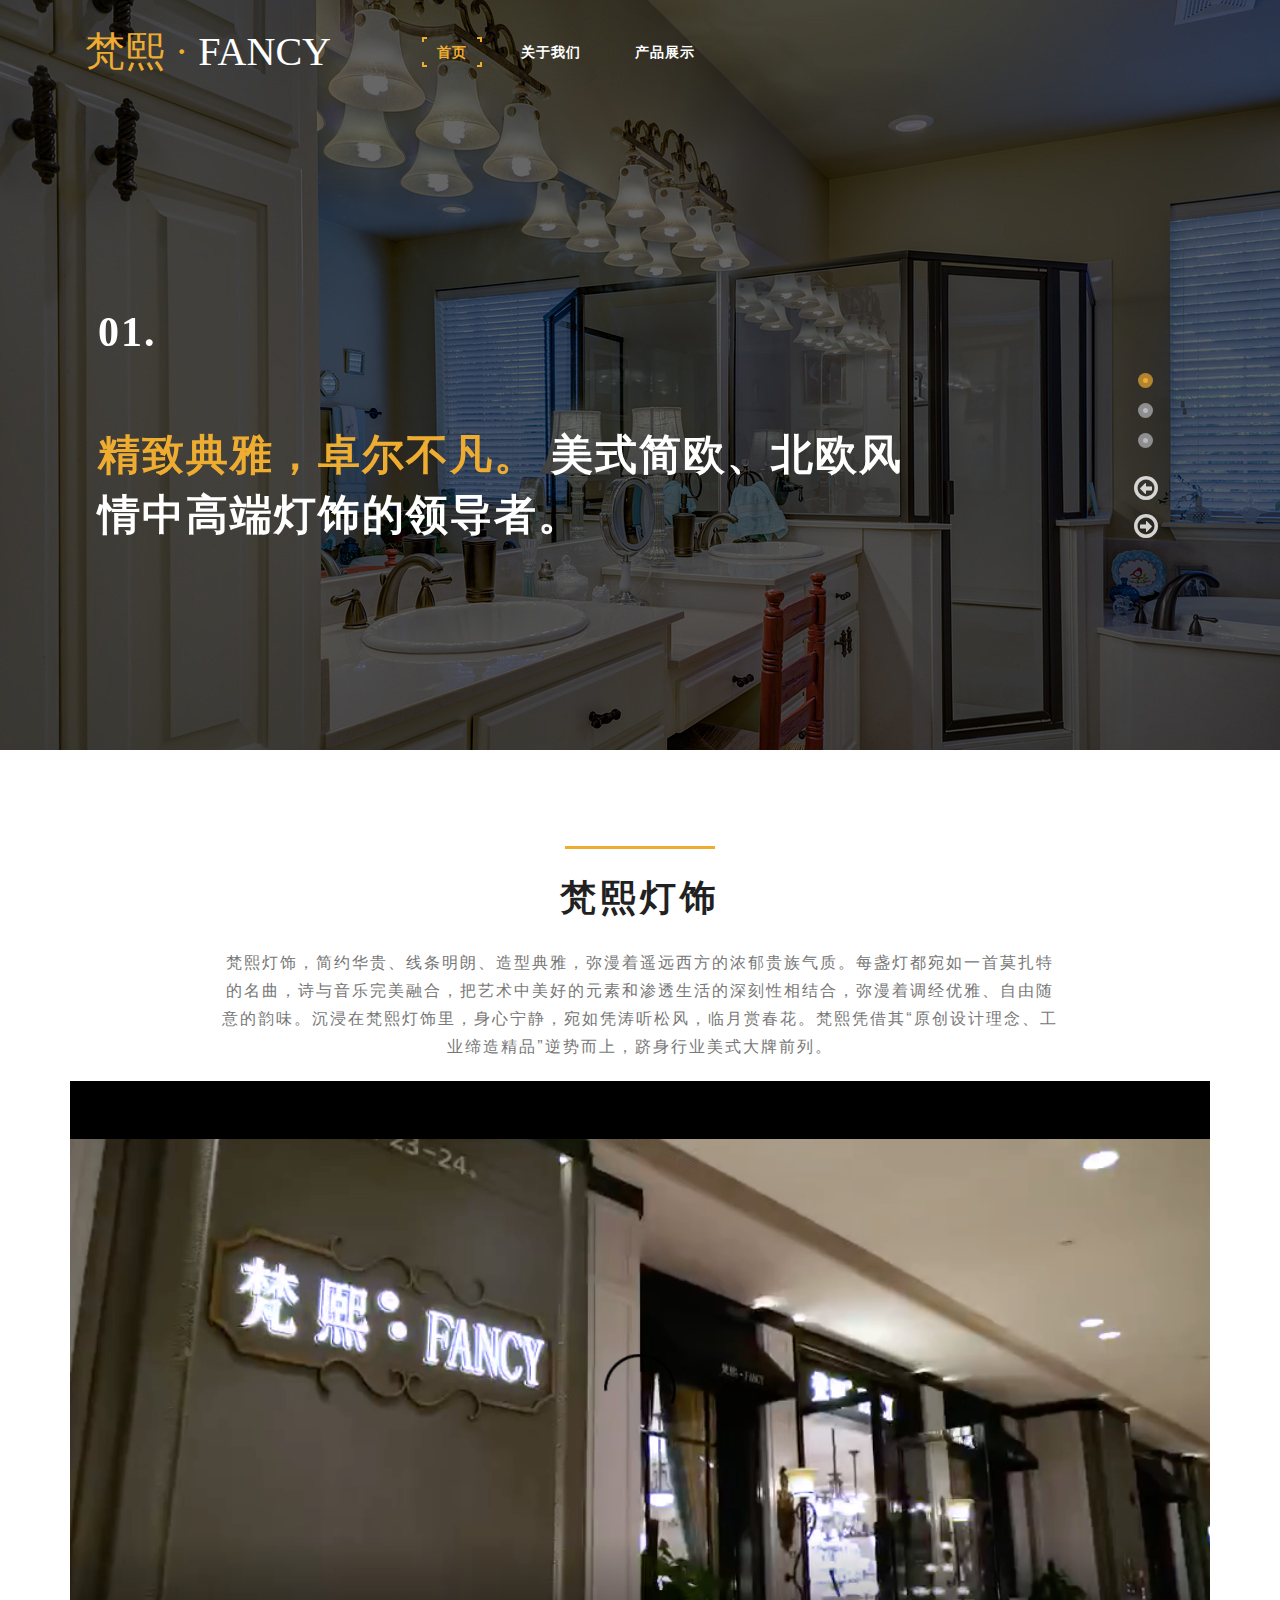
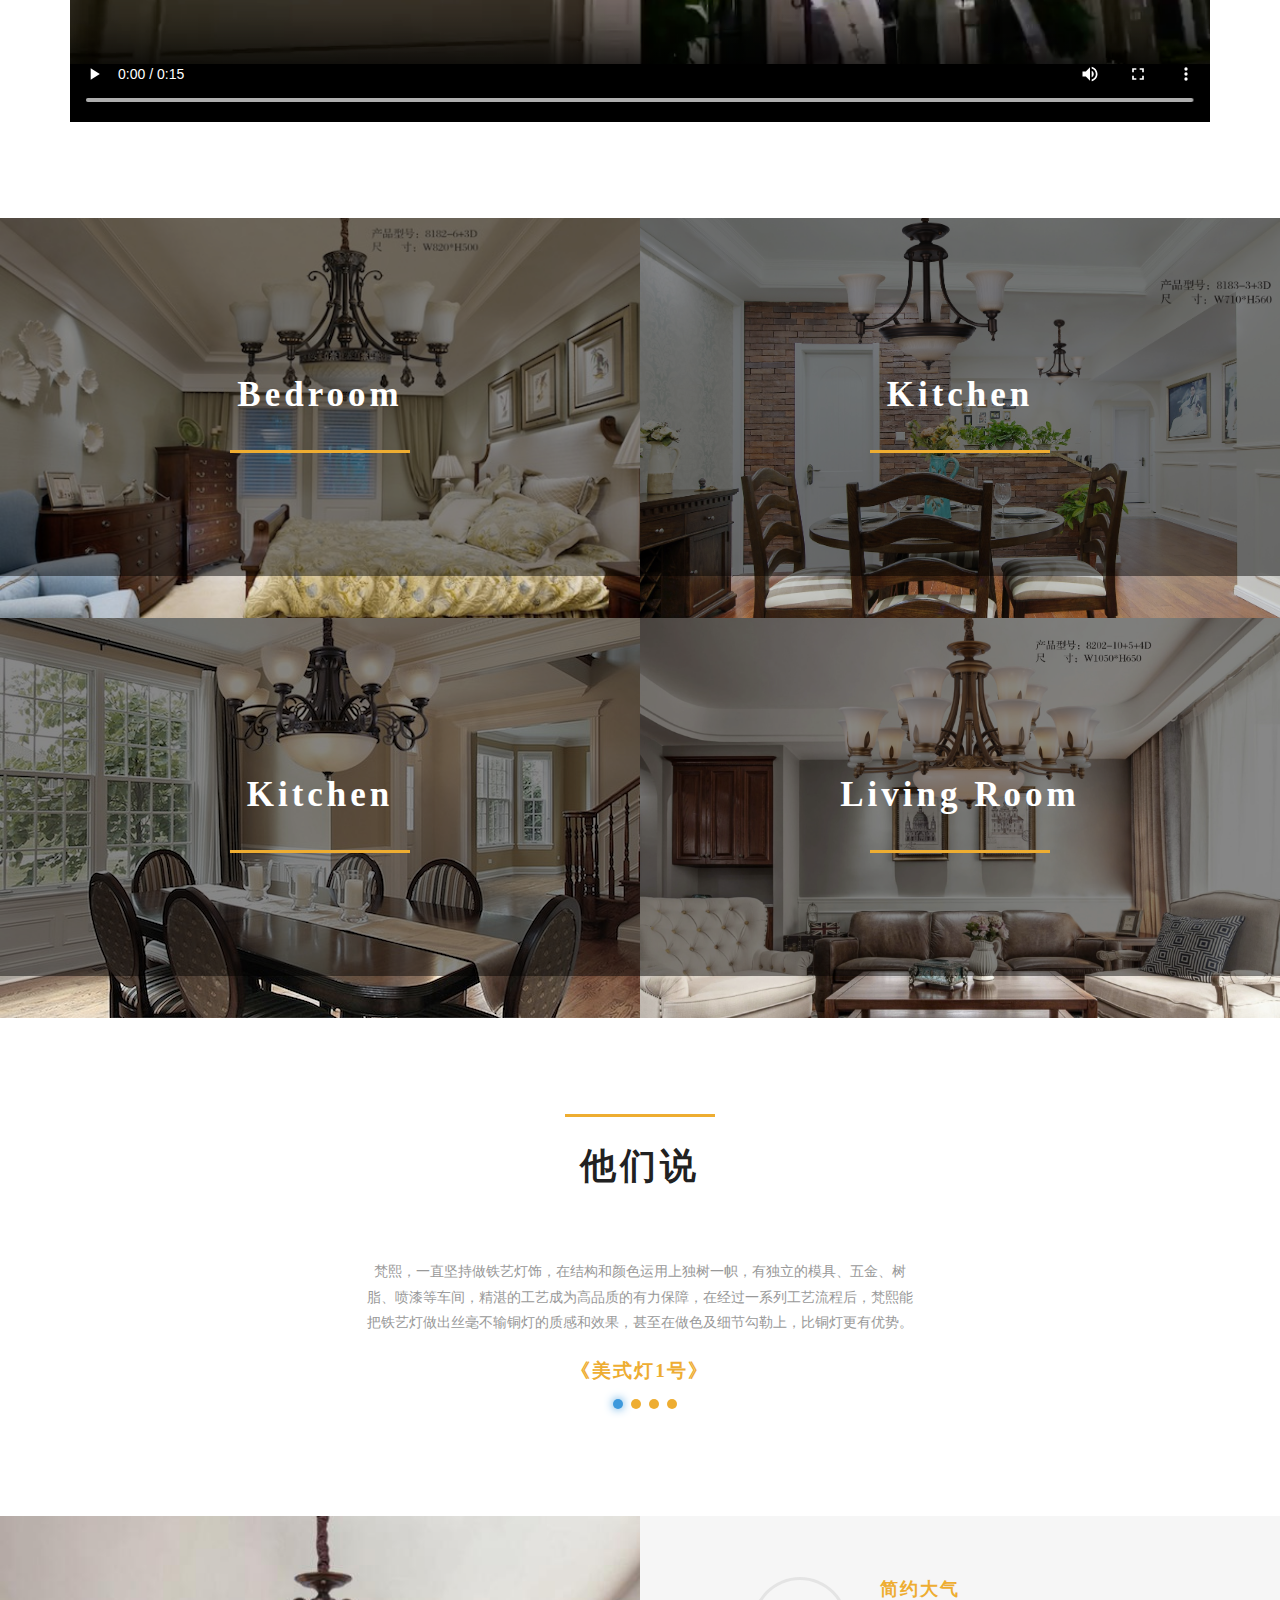
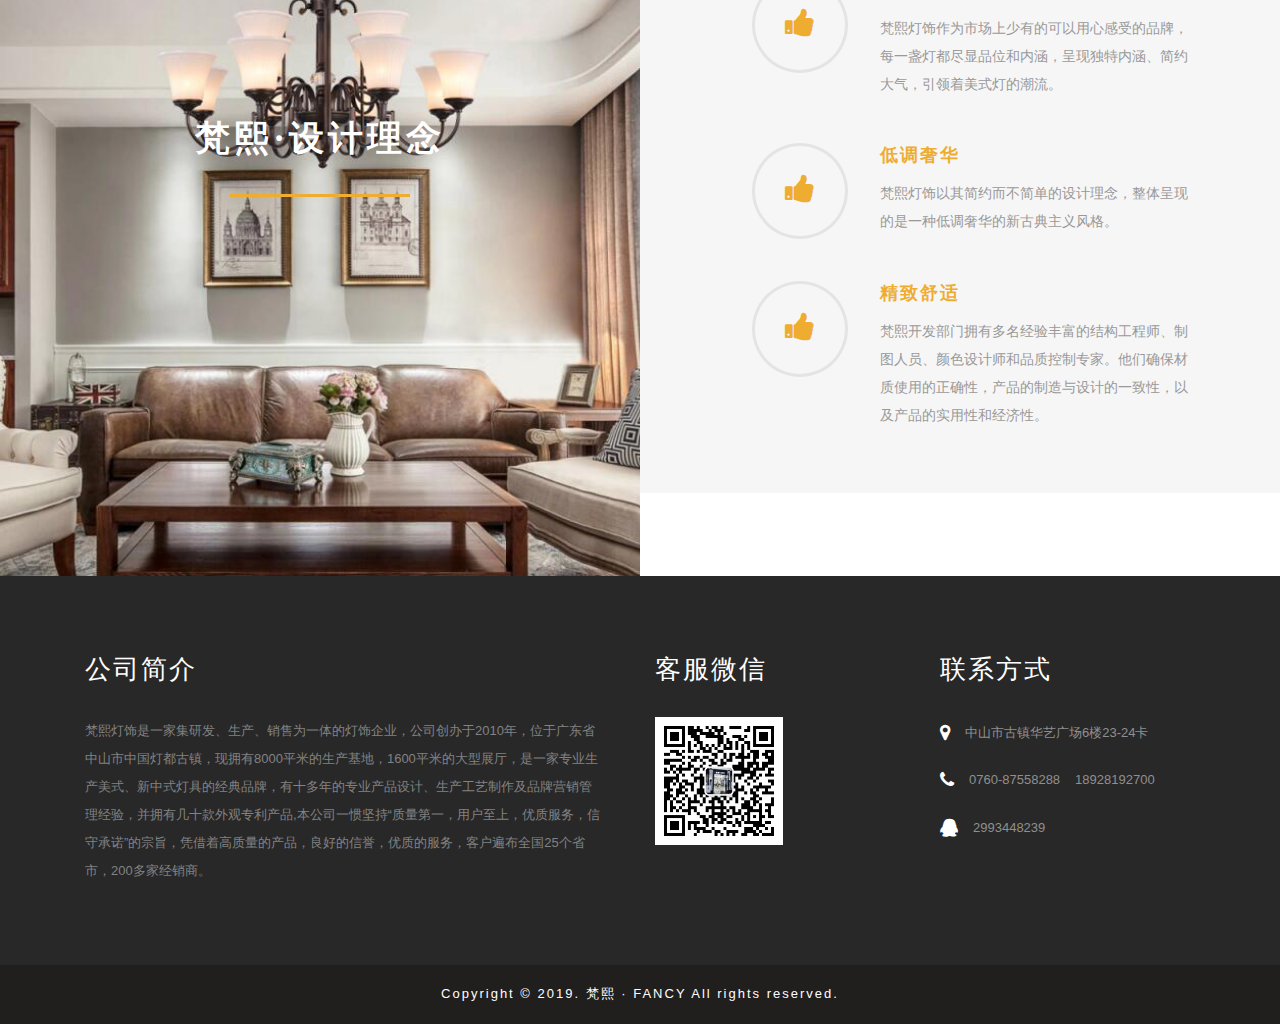
<file: index.html>
<!DOCTYPE html>
<html lang="en">
<head>
<title>梵熙灯饰</title>
<!-- custom-theme -->
<meta name="viewport" content="width=device-width, initial-scale=1">
<meta http-equiv="Content-Type" content="text/html; charset=utf-8" />
<meta name="keywords" content="" />
<script type="application/x-javascript"> addEventListener("load", function() { setTimeout(hideURLbar, 0); }, false);
		function hideURLbar(){ window.scrollTo(0,1); } </script>
<!-- //custom-theme -->
<link href="css/bootstrap.css" rel="stylesheet" type="text/css" media="all" />
<link href="css/style.css" rel="stylesheet" type="text/css" media="all" />
<link rel="stylesheet" href="css/flexslider.css" type="text/css" media="screen" property="" />
<!-- js -->
<script type="text/javascript" src="js/jquery-2.1.4.min.js"></script>
<!-- //js -->
<!-- font-awesome-icons -->
<link href="css/font-awesome.css" rel="stylesheet"> 
<!-- //font-awesome-icons -->
<!-- <link href="http://fonts.googleapis.com/css?family=Shadows+Into+Light+Two&amp;subset=latin-ext" rel="stylesheet">
<link href="http://fonts.googleapis.com/css?family=Cinzel" rel="stylesheet">      -->         
</head>
	
<body>
<!-- banner -->
	<div class="banner">
		<div class="container">	
			<nav class="navbar navbar-default">
				<div class="navbar-header navbar-left">
					<button type="button" class="navbar-toggle collapsed" data-toggle="collapse" data-target="#bs-example-navbar-collapse-1">
						<span class="sr-only">Toggle navigation</span>
						<span class="icon-bar"></span>
						<span class="icon-bar"></span>
						<span class="icon-bar"></span>
					</button>
					<h1><a class="navbar-brand" href="index.html">梵熙 · <span> FANCY </span></a></h1>
				</div>
				<!-- Collect the nav links, forms, and other content for toggling -->
				<div class="collapse navbar-collapse navbar-right" id="bs-example-navbar-collapse-1">
					<nav>
							<ul class="nav navbar-nav link-effect-14" id="link-effect-14">
								<li class="active"><a href="index.html"><span>首页</span></a></li>
								<li><a href="services.html"><span>关于我们</span></a></li>
								<li><a href="gallery.html"><span>产品展示</span></a></li>
							</ul>
					</nav>	
				</div>
			</nav>
			<div class="w3_agile_banner_info">
				<section class="slider">
					<div class="flexslider">
						<ul class="slides">
							<li>
								<div class="agile_banner_info_grid">
									<p>01.</p>
									<div class="agile_banner_info_grid_pos">
										<p><span>精致典雅，卓尔不凡。</span> 美式简欧、北欧风情中高端灯饰的领导者。</p>
									</div>
								</div>
							</li>
							<li>
								<div class="agile_banner_info_grid">
									<p>02.</p>
									<div class="agile_banner_info_grid_pos">
										<p><span>美式灯后起之秀</span>梵熙签约世界照明传媒杂志《美式灯1号》，使美式灯王国新增一支劲旅</p>
									</div>
								</div>
							</li>
							<li>
								<div class="agile_banner_info_grid">
									<p>03.</p>
									<div class="agile_banner_info_grid_pos">
										<p><span>不期而遇，</span>一见倾心 </p>
									</div>
								</div>
							</li>
						</ul>
					</div>
				</section>			
			</div>
		</div>
	</div>
<!-- //banner -->
<!-- welcome -->
 	<div class="welcome">
		  <div class="container">
				<div class="ab-w3l-spa">
					<label class="wel"></label>
					<h2 class="w3ls_head">梵熙灯饰 </h2>
					<p>梵熙灯饰，简约华贵、线条明朗、造型典雅，弥漫着遥远西方的浓郁贵族气质。每盏灯都宛如一首莫扎特的名曲，诗与音乐完美融合，把艺术中美好的元素和渗透生活的深刻性相结合，弥漫着调经优雅、自由随意的韵味。沉浸在梵熙灯饰里，身心宁静，宛如凭涛听松风，临月赏春花。梵熙凭借其“原创设计理念、工业缔造精品”逆势而上，跻身行业美式大牌前列。</p> 
					<div style="text-align: center;" class="vid-wrap">
						<video src="images/WeChatSight9.mp4" controls="controls" preload poster="images/fanxi.jpg">
							您的浏览器不支持 video 标签。
						</video>
					</div>
				</div>
		   </div>
    </div>
<!-- //welcome -->
<!-- cruise -->
	<div class="cruise-w3-agile">
		<div class="col-md-6 cruise-w3-agile-left">
			<div class="cruise-w3-agile-top">
<!-- 				<label class="cru"></label> -->
				<h3>Bedroom</h3>
				<label class="cru"></label>
			</div>
		</div>
		<div class="col-md-6 cruise-w3-agile-right">
			<div class="cruise-w3-agile-top">
<!-- 				<label class="cru"></label> -->
				<h3>Kitchen</h3>
				<label class="cru"></label>
			</div>
		</div>
		<div class="col-md-6 cruise-w3-agile-left-1">
			<div class="cruise-w3-agile-top">
<!-- 				<label class="cru"></label> -->
				<h3>Kitchen</h3>
				<label class="cru"></label>
			</div>
		</div>
		<div class="col-md-6 cruise-w3-agile-right-1">
			<div class="cruise-w3-agile-top">
<!-- 				<label class="cru"></label> -->
				<h3>Living Room</h3>
				<label class="cru"></label>
			</div>
		</div>
		<div class="clearfix"></div>
	</div>
<!-- //cruise -->
<!-- testimonials -->
	<div class="testimonials">
		<div class="container">
		<label class="wel"></label>
			<h3 class="w3ls_head">他们说</h3>
			<div class="testimonials-grids">
				<div class="wmuSlider example1 animated wow slideInUp" data-wow-delay=".5s">
					<div class="wmuSliderWrapper">
						<article style="position: absolute; width: 100%; opacity: 0;"> 
							<div class="banner-wrap">
								<div class="testimonials-grid">

									<div class="testimonials-grid-right">
										<p>梵熙，一直坚持做铁艺灯饰，在结构和颜色运用上独树一帜，有独立的模具、五金、树脂、喷漆等车间，精湛的工艺成为高品质的有力保障，在经过一系列工艺流程后，梵熙能把铁艺灯做出丝毫不输铜灯的质感和效果，甚至在做色及细节勾勒上，比铜灯更有优势。</p>
										<h4>《美式灯1号》</h4>
									</div>
									<div class="clearfix"> </div>
								</div>
							</div>
						</article>
						<article style="position: absolute; width: 100%; opacity: 0;"> 
							<div class="banner-wrap">
								<div class="testimonials-grid">
									<div class="testimonials-grid-right">
										<p>工艺上的独具匠心和品质上的精益求精，使梵熙现在已经成为美式灯的经典品牌。</p>
										<h4>Design Concept</h4>
									</div>
									<div class="clearfix"> </div>
								</div>
							</div>
						</article>
						<article style="position: absolute; width: 100%; opacity: 0;"> 
							<div class="banner-wrap">
								<div class="testimonials-grid">
									<div class="testimonials-grid-right">
										<p>梵熙灯饰作为市场上少有的可以用心感受的品牌，每一盏灯都尽显品位和内涵，呈现独特内涵、简约大气，引领着美式灯的潮流，每盏灯都拥有外观设计专利，在这美式灯行业绝对是首屈一指。</p>
										<h4>Design Concept</h4>
									</div>
									<div class="clearfix"> </div>
								</div>
							</div>
						</article>
						<article style="position: absolute; width: 100%; opacity: 0;"> 
							<div class="banner-wrap">
								<div class="testimonials-grid">
									<div class="testimonials-grid-right">
										<p>梵熙灯饰以其简约而不简单的设计理念，整体呈现的是一种低调奢华的新古典主义风格。</p>
										<h4>Design Concept</h4>
									</div>
									<div class="clearfix"> </div>
								</div>
							</div>
						</article>
					</div>
				</div>
					<script src="js/jquery.wmuSlider.js"></script> 
						<script>
							$('.example1').wmuSlider();         
						</script> 
			</div>
		</div>
	</div>
<!-- //testimonials -->
<!-- services -->
<div class="services">
		
			<div class="agileits_heading_section">
			<div class="w3layouts_skills_grids w3layouts_featured_services_grids">
				<div class="col-md-6 w3_featured_services_right">
					<div class="w3_featured-top">
<!-- 						<label class="cru"></label> -->
						<h3>梵熙·设计理念</h3>
						<label class="cru"></label>
					</div>
				</div>
				<div class="col-md-6 w3_featured_services_left">
					<div class="w3_featured_services_left_grid">
						<div class="col-xs-4 w3_featured_services_left_gridl">
							<div class="hi-icon-wrap hi-icon-effect-9 hi-icon-effect-9a">
								<i class="hi-icon fa-thumbs-up"> </i>
							</div>
						</div>
						<div class="col-xs-8 w3_featured_services_left_gridr">
							<h4>简约大气</h4>
							<p>梵熙灯饰作为市场上少有的可以用心感受的品牌，每一盏灯都尽显品位和内涵，呈现独特内涵、简约大气，引领着美式灯的潮流。</p>
						</div>
						<div class="clearfix"> </div>
					</div>
					
					<div class="w3_featured_services_left_grid">
						<div class="col-xs-4 w3_featured_services_left_gridl">
							<div class="hi-icon-wrap hi-icon-effect-9 hi-icon-effect-9a">
								<i class="hi-icon fa-thumbs-up"> </i>
							</div>
						</div>
						<div class="col-xs-8 w3_featured_services_left_gridr">
							<h4>低调奢华</h4>
							<p>梵熙灯饰以其简约而不简单的设计理念，整体呈现的是一种低调奢华的新古典主义风格。</p>
						</div>
						<div class="clearfix"> </div>
					</div>
					<div class="w3_featured_services_left_grid">
						<div class="col-xs-4 w3_featured_services_left_gridl">
							<div class="hi-icon-wrap hi-icon-effect-9 hi-icon-effect-9a">
								<i class="hi-icon fa-thumbs-up"> </i>
							</div>
						</div>
						<div class="col-xs-8 w3_featured_services_left_gridr">
							<h4>精致舒适</h4>
							<p>梵熙开发部门拥有多名经验丰富的结构工程师、制图人员、颜色设计师和品质控制专家。他们确保材质使用的正确性，产品的制造与设计的一致性，以及产品的实用性和经济性。</p>
						</div>
						<div class="clearfix"> </div>
					</div>
					
				</div>
				
				<div class="clearfix"> </div>
			</div>
	
	</div>
<!-- //services -->

<!-- footer -->
	<div class="w3ls-footer-grids">
				<div class="container">
					<div class="col-md-6 w3l-footer one">
						<h3>公司简介</h3>
						<p>  梵熙灯饰是一家集研发、生产、销售为一体的灯饰企业，公司创办于2010年，位于广东省中山市中国灯都古镇，现拥有8000平米的生产基地，1600平米的大型展厅，是一家专业生产美式、新中式灯具的经典品牌，有十多年的专业产品设计、生产工艺制作及品牌营销管理经验，并拥有几十款外观专利产品,本公司一惯坚持“质量第一，用户至上，优质服务，信守承诺”的宗旨，凭借着高质量的产品，良好的信誉，优质的服务，客户遍布全国25个省市，200多家经销商。</p>
						<div class="clearfix"></div>
					</div>
<!-- 					<div class="col-md-3 w3l-footer one tweet">
						<h3>Tweets</h3>
						<ul>
							<li>
								<a href="#"><i class="fa fa-twitter"></i>Sed ut perspiciatis unde omnis iste natus error sit voluptatem accus.
								<i>http//example.com</i></a>
								<span>About 15 minutes ago<span>
							</span></span></li>
							<li>
								<a href="#"> <i class="fa fa-twitter"></i>Nemo enim ipsam voluptatem quia voluptas sit aspernatur aut odit. 
								<i>http//example.com</i></a>
								<span>About a day ago<span>
							</span></span></li>
						</ul>
					</div> -->
					<div class="col-md-3 w3l-footer two">
						<h3>客服微信</h3>
					
						<img src="images/qrcode.jpeg" alt="" style="width: 50%; height:50%"/> 
					</div>
					<div class="col-md-3 w3l-footer three">
						<h3>联系方式</h3>
						<ul>
							<li><i class="fa fa-map-marker"></i><p> 中山市古镇华艺广场6楼23-24卡</p>
								<div class="clearfix"></div> </li>
							<li><i class="fa fa-phone"></i><p>0760-87558288</p><p>18928192700
							</p>
							 <div class="clearfix"></div> </li>
							<li><i class="fa fa-qq"></i><p>2993448239
							</p> <div class="clearfix"></div> </li>
							
						</ul>
					</div>
					<div class="clearfix"></div>
				</div>
			</div>
			<div class="copy-right-grids">
				<div class="container">
					<div class="copy-left">
							<p class="footer-gd">Copyright &copy; 2019.  梵熙 · FANCY All rights reserved.</p>
					</div>
					<div class="clearfix"></div>
				</div>
			</div>

<!-- //footer-->

<!-- flexSlider -->
	<script defer src="js/jquery.flexslider.js"></script>
	<script type="text/javascript">
		$(window).load(function(){
		  $('.flexslider').flexslider({
			animation: "slide",
			start: function(slider){
			  $('body').removeClass('loading');
			}
		  });
		});
  </script>
<!-- //flexSlider -->
<!-- for bootstrap working -->
	<script src="js/bootstrap.js"></script>
<!-- //for bootstrap working -->
<!-- start-smoth-scrolling -->
<script type="text/javascript" src="js/move-top.js"></script>
<script type="text/javascript" src="js/easing.js"></script>
<script type="text/javascript">
	jQuery(document).ready(function($) {
		$(".scroll").click(function(event){		
			event.preventDefault();
			$('html,body').animate({scrollTop:$(this.hash).offset().top},1000);
		});
	});
</script>
<!-- start-smoth-scrolling -->
<!-- here stars scrolling icon -->
	<script type="text/javascript">
		$(document).ready(function() {
			/*
				var defaults = {
				containerID: 'toTop', // fading element id
				containerHoverID: 'toTopHover', // fading element hover id
				scrollSpeed: 1200,
				easingType: 'linear' 
				};
			*/
								
			$().UItoTop({ easingType: 'easeOutQuart' });
								
			});
	</script>
<!-- //here ends scrolling icon -->
</body>
</html>
</file>
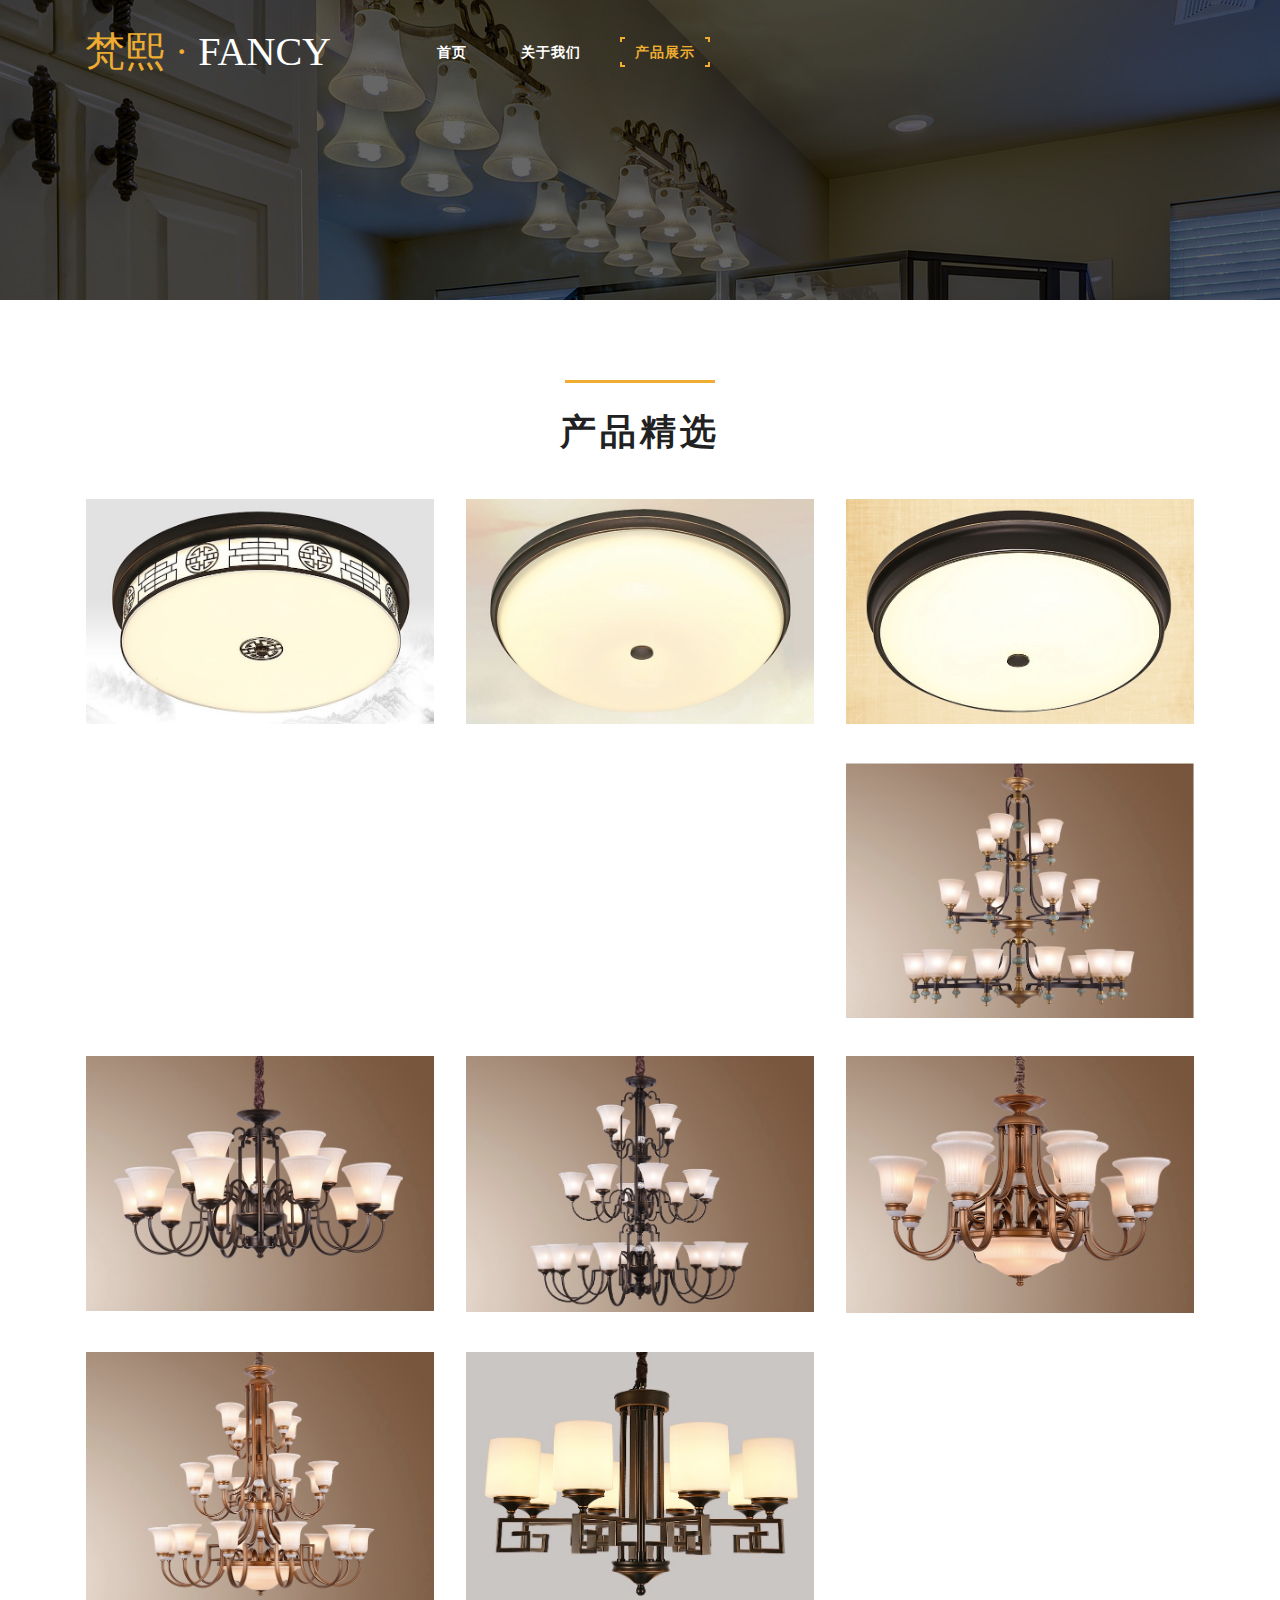
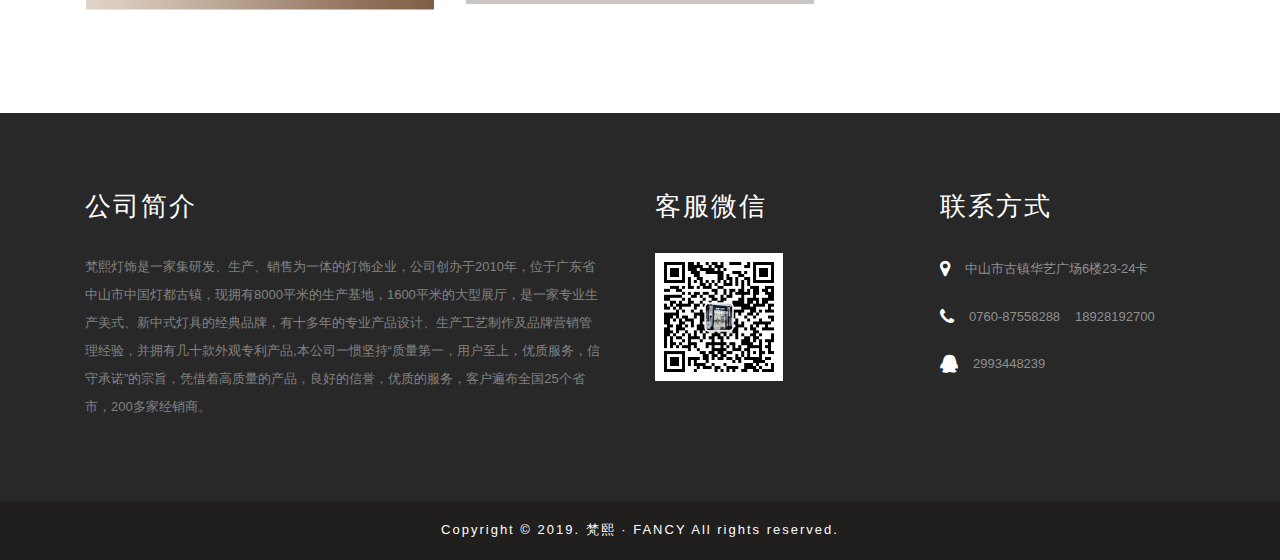
<file: gallery.html>
<!DOCTYPE html>
<html lang="en">
<head>
<title>Gallery</title>
<!-- custom-theme -->
<meta name="viewport" content="width=device-width, initial-scale=1">
<meta http-equiv="Content-Type" content="text/html; charset=utf-8" />
<meta name="keywords" content="" />
<script type="application/x-javascript"> addEventListener("load", function() { setTimeout(hideURLbar, 0); }, false);
		function hideURLbar(){ window.scrollTo(0,1); } </script>
<!-- //custom-theme -->
<link href="css/bootstrap.css" rel="stylesheet" type="text/css" media="all" />
<link href="css/style.css" rel="stylesheet" type="text/css" media="all" />
<link href='css/simplelightbox.min.css' rel='stylesheet' type='text/css'>
<!-- js -->
<script type="text/javascript" src="js/jquery-2.1.4.min.js"></script>
<!-- //js -->
<!-- font-awesome-icons -->
<link href="css/font-awesome.css" rel="stylesheet"> 
<!-- //font-awesome-icons -->
<!-- <link href="http://fonts.googleapis.com/css?family=Shadows+Into+Light+Two&amp;subset=latin-ext" rel="stylesheet">
<link href="http://fonts.googleapis.com/css?family=Cinzel" rel="stylesheet">     -->          
</head>
	
<body>
<!-- banner -->
	<div class="banner1">
		<div class="container">	
			<nav class="navbar navbar-default">
				<div class="navbar-header navbar-left">
					<button type="button" class="navbar-toggle collapsed" data-toggle="collapse" data-target="#bs-example-navbar-collapse-1">
						<span class="sr-only">Toggle navigation</span>
						<span class="icon-bar"></span>
						<span class="icon-bar"></span>
						<span class="icon-bar"></span>
					</button>
					<h1><a class="navbar-brand" href="index.html">梵熙 · <span> FANCY </span></a></h1>
				</div>
				<!-- Collect the nav links, forms, and other content for toggling -->
				<div class="collapse navbar-collapse navbar-right" id="bs-example-navbar-collapse-1">
					<nav>
							<ul class="nav navbar-nav link-effect-14" id="link-effect-14">
								<li><a href="index.html"><span>首页</span></a></li>
								<li><a href="services.html"><span>关于我们</span></a></li>
								<li class="active"><a href="gallery.html"><span>产品展示</span></a></li>

							</ul>
					</nav>
				</div>
			</nav>
		</div>
	</div>
<!-- //banner -->
<!-- gallery -->
	<div class="gallery">  
		<div class="container"> 
			<label class="wel"></label>
			<h2 class="w3ls_head">产品精选</h2>
			<div class="gallery-agileinfo">
				<div class="col-sm-4 col-xs-6 w3gallery-grids">
					<a href="images/prod1.jpg" class="imghvr-hinge-right figure">
						<img src="images/prod1.jpg" alt="" title="梵熙灯饰"/> 
						<div class="agile-figcaption">
						   <h4>Room Design</h4>
						  <p>Phasellus elementum ullamcorper urna, eu rhoncus.</p>
						</div>
					</a> 
				</div> 
				<div class="col-sm-4 col-xs-6 w3gallery-grids">
					<a href="images/prod2.jpg" class="imghvr-hinge-right figure">
						<img src="images/prod2.jpg" alt="" title="梵熙灯饰"/> 
						<div class="agile-figcaption">
						  <h4>Room Design</h4>
						  <p>Phasellus elementum ullamcorper urna, eu rhoncus.</p>
						</div>
					</a> 
				</div>
				<div class="col-sm-4 col-xs-6 w3gallery-grids">
					<a href="images/prod3.jpg" class="imghvr-hinge-right figure">
						<img src="images/prod3.jpg" alt="" title="梵熙灯饰"/> 
						<div class="agile-figcaption">
						  <h4>Room Design</h4>
						  <p>Phasellus elementum ullamcorper urna, eu rhoncus.</p>
						</div>
					</a> 
				</div>
				<div class="col-sm-4 col-xs-6 w3gallery-grids">
					<a href="images/prod4.jpg" class="imghvr-hinge-right figure">
						<img src="images/prod4.jpg" alt="" title="梵熙灯饰"/> 
						<div class="agile-figcaption">
						   <h4>Room Design</h4>
						  <p>Phasellus elementum ullamcorper urna, eu rhoncus.</p>
						</div>
					</a> 
				</div>
				<div class="col-sm-4 col-xs-6 w3gallery-grids">
					<a href="images/prod5.jpg" class="imghvr-hinge-right figure">
						<img src="images/prod5.jpg" alt="" title="梵熙灯饰"/> 
						<div class="agile-figcaption">
						   <h4>Room Design</h4>
						  <p>Phasellus elementum ullamcorper urna, eu rhoncus.</p>
						</div>
					</a> 
				</div> 
				<div class="col-sm-4 col-xs-6 w3gallery-grids">
					<a href="images/prod6.jpg" class="imghvr-hinge-right figure">
						<img src="images/prod6.jpg" alt="" title="梵熙灯饰"/> 
						<div class="agile-figcaption">
						   <h4>Room Design</h4>
						  <p>Phasellus elementum ullamcorper urna, eu rhoncus.</p>
						</div>
					</a> 
				</div>
				<div class="col-sm-4 col-xs-6 w3gallery-grids">
					<a href="images/prod7.jpg" class="imghvr-hinge-right figure">
						<img src="images/prod7.jpg" alt="" title="梵熙灯饰"/> 
						<div class="agile-figcaption">
						   <h4>Room Design</h4>
						  <p>Phasellus elementum ullamcorper urna, eu rhoncus.</p>
						</div>
					</a> 
				</div>
				<div class="col-sm-4 col-xs-6 w3gallery-grids">
					<a href="images/prod8.jpg" class="imghvr-hinge-right figure">
						<img src="images/prod8.jpg" alt="" title="梵熙灯饰"/> 
						<div class="agile-figcaption">
						   <h4>Room Design</h4>
						  <p>Phasellus elementum ullamcorper urna, eu rhoncus.</p>
						</div>
					</a> 
				</div> 
				<div class="col-sm-4 col-xs-6 w3gallery-grids">
					<a href="images/prod9.jpg" class="imghvr-hinge-right figure">
						<img src="images/prod9.jpg" alt="" title="梵熙灯饰"/> 
						<div class="agile-figcaption">
						  <h4>Room Design</h4>
						  <p>Phasellus elementum ullamcorper urna, eu rhoncus.</p>
						</div>
					</a> 
				</div> 				
				<div class="clearfix"> </div>
				<script type="text/javascript" src="js/simple-lightbox.min.js"></script>
				<script>
					$(function(){
						var gallery = $('.w3gallery-grids a').simpleLightbox({navText:		['&lsaquo;','&rsaquo;']});
					});
				</script>  
			</div> 
		</div>
	</div>
	<!-- //gallery --> 

<!-- footer -->
	<div class="w3ls-footer-grids">
				<div class="container">
					<div class="col-md-6 w3l-footer one">
						<h3>公司简介</h3>
						<p>  梵熙灯饰是一家集研发、生产、销售为一体的灯饰企业，公司创办于2010年，位于广东省中山市中国灯都古镇，现拥有8000平米的生产基地，1600平米的大型展厅，是一家专业生产美式、新中式灯具的经典品牌，有十多年的专业产品设计、生产工艺制作及品牌营销管理经验，并拥有几十款外观专利产品,本公司一惯坚持“质量第一，用户至上，优质服务，信守承诺”的宗旨，凭借着高质量的产品，良好的信誉，优质的服务，客户遍布全国25个省市，200多家经销商。</p>
						<div class="clearfix"></div>
					</div>
<!-- 					<div class="col-md-3 w3l-footer one tweet">
						<h3>Tweets</h3>
						<ul>
							<li>
								<a href="#"><i class="fa fa-twitter"></i>Sed ut perspiciatis unde omnis iste natus error sit voluptatem accus.
								<i>http//example.com</i></a>
								<span>About 15 minutes ago<span>
							</span></span></li>
							<li>
								<a href="#"> <i class="fa fa-twitter"></i>Nemo enim ipsam voluptatem quia voluptas sit aspernatur aut odit. 
								<i>http//example.com</i></a>
								<span>About a day ago<span>
							</span></span></li>
						</ul>
					</div> -->
					<div class="col-md-3 w3l-footer two">
						<h3>客服微信</h3>
					
						<img src="images/qrcode.jpeg" alt="" style="width: 50%; height:50%"/> 
					</div>
					<div class="col-md-3 w3l-footer three">
						<h3>联系方式</h3>
						<ul>
							<li><i class="fa fa-map-marker"></i><p> 中山市古镇华艺广场6楼23-24卡</p>
								<div class="clearfix"></div> </li>
							<li><i class="fa fa-phone"></i><p>0760-87558288</p><p>18928192700
							</p>
							 <div class="clearfix"></div> </li>
							<li><i class="fa fa-qq"></i><p>2993448239
							</p> <div class="clearfix"></div> </li>
							
						</ul>
					</div>
					<div class="clearfix"></div>
				</div>
			</div>
			<div class="copy-right-grids">
				<div class="container">
					<div class="copy-left">
							<p class="footer-gd">Copyright &copy; 2019.  梵熙 · FANCY All rights reserved.</p>
					</div>
					<div class="clearfix"></div>
				</div>
			</div>

<!-- //footer-->
<!-- for bootstrap working -->
	<script src="js/bootstrap.js"></script>
<!-- //for bootstrap working -->
<!-- start-smoth-scrolling -->
<script type="text/javascript" src="js/move-top.js"></script>
<script type="text/javascript" src="js/easing.js"></script>
<script type="text/javascript">
	jQuery(document).ready(function($) {
		$(".scroll").click(function(event){		
			event.preventDefault();
			$('html,body').animate({scrollTop:$(this.hash).offset().top},1000);
		});
	});
</script>
<!-- start-smoth-scrolling -->
<!-- here stars scrolling icon -->
	<script type="text/javascript">
		$(document).ready(function() {
			/*
				var defaults = {
				containerID: 'toTop', // fading element id
				containerHoverID: 'toTopHover', // fading element hover id
				scrollSpeed: 1200,
				easingType: 'linear' 
				};
			*/
								
			$().UItoTop({ easingType: 'easeOutQuart' });
								
			});
	</script>
<!-- //here ends scrolling icon -->
</body>
</html>
</file>
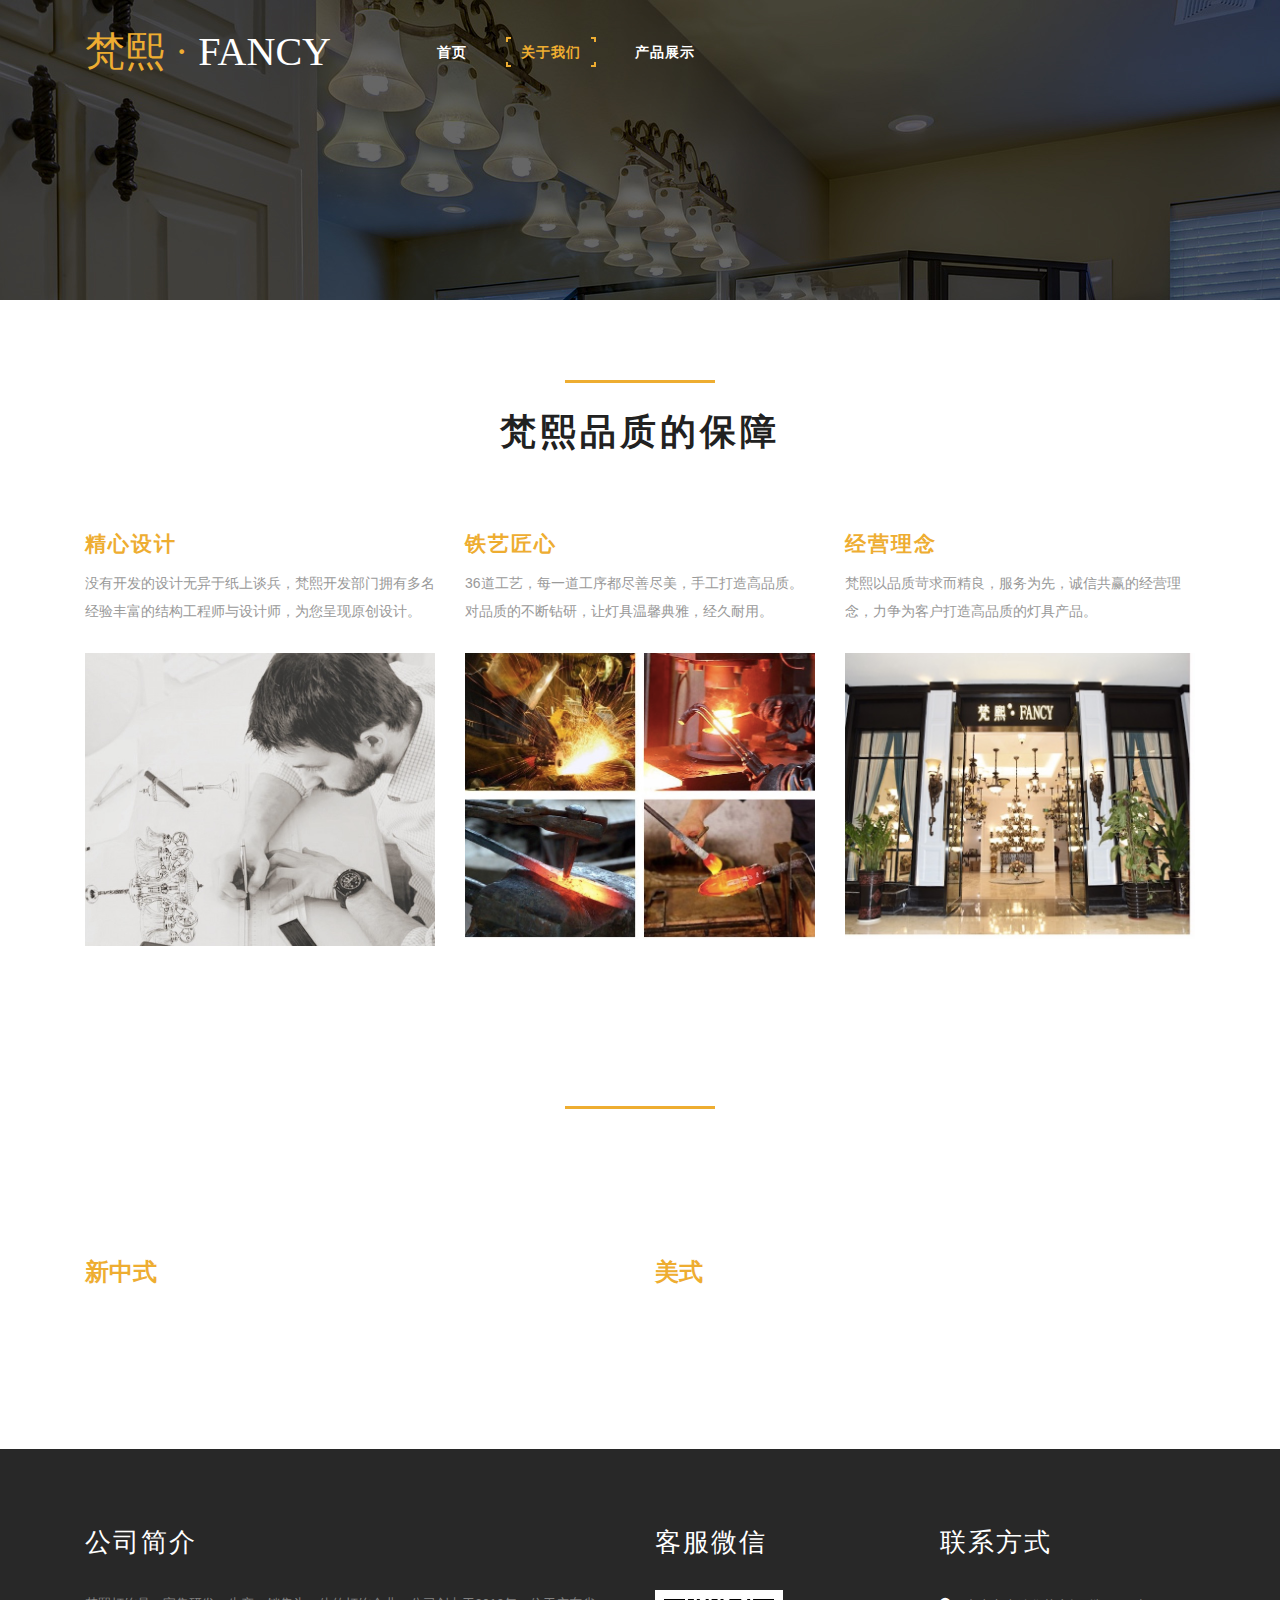
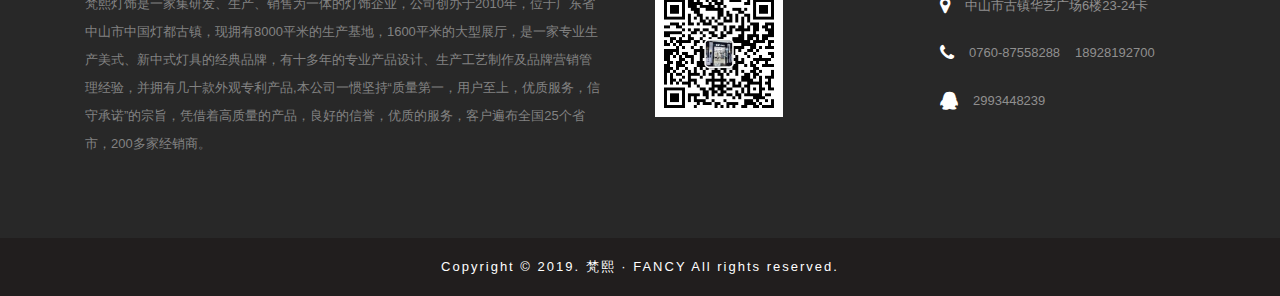
<file: services.html>
<!DOCTYPE html>
<html lang="en">
<head>
<title>Services</title>
<!-- custom-theme -->

<meta name="viewport" content="width=device-width, initial-scale=1">
<meta http-equiv="Content-Type" content="text/html; charset=utf-8" />
<meta name="keywords" content="" />
<script type="application/x-javascript"> addEventListener("load", function() { setTimeout(hideURLbar, 0); }, false);
		function hideURLbar(){ window.scrollTo(0,1); } </script>
<!-- //custom-theme -->
<link href="css/bootstrap.css" rel="stylesheet" type="text/css" media="all" />
<link href="css/style.css" rel="stylesheet" type="text/css" media="all" />
<!-- js -->
<script type="text/javascript" src="js/jquery-2.1.4.min.js"></script>
<!-- //js -->
<!-- font-awesome-icons -->
<link href="css/font-awesome.css" rel="stylesheet"> 
<!-- //font-awesome-icons -->
<!-- <link href="http://fonts.googleapis.com/css?family=Shadows+Into+Light+Two&amp;subset=latin-ext" rel="stylesheet">
<link href="http://fonts.googleapis.com/css?family=Cinzel" rel="stylesheet">     -->          
</head>
	
<body>
<!-- banner -->
	<div class="banner1">
		<div class="container">	
			<nav class="navbar navbar-default">
				<div class="navbar-header navbar-left">
					<button type="button" class="navbar-toggle collapsed" data-toggle="collapse" data-target="#bs-example-navbar-collapse-1">
						<span class="sr-only">Toggle navigation</span>
						<span class="icon-bar"></span>
						<span class="icon-bar"></span>
						<span class="icon-bar"></span>
					</button>
					<h1><a class="navbar-brand" href="index.html">梵熙 · <span> FANCY </span></a></h1>
				</div>
				<!-- Collect the nav links, forms, and other content for toggling -->
				<div class="collapse navbar-collapse navbar-right" id="bs-example-navbar-collapse-1">
					<nav>
							<ul class="nav navbar-nav link-effect-14" id="link-effect-14">
								<li><a href="index.html"><span>首页</span></a></li>
								<li class="active"><a href="services.html"><span>关于我们</span></a></li>
								<li><a href="gallery.html"><span>产品展示</span></a></li>
							</ul>
					</nav>
				</div>
			</nav>
		</div>
	</div>
<!-- //banner -->
<!-- services -->
	<div class="banner-bottom">
		<div class="container">
			<div class="agileits_heading_section">
				<label class="wel"></label>
				<h2 class="w3ls_head">梵熙品质的保障</h2>
				</div>
			<div class="w3ls_banner_bottom_grids">
				<div class="col-md-4 agileits_services_grid">
					<h3>精心设计</h3>
					<p>没有开发的设计无异于纸上谈兵，梵熙开发部门拥有多名经验丰富的结构工程师与设计师，为您呈现原创设计。</p>
					<div class="w3_agile_services_grid1">
						<img src="images/design.jpg" alt=" " class="img-responsive" />
						<div class="w3_blur"></div>
					</div>
<!-- 					<div class="w3layouts_more">
						<a href="#" data-toggle="modal" data-target="#myModal">查看详情</a>
					</div> -->
				</div>
				<div class="col-md-4 agileits_services_grid">
					<h3>铁艺匠心</h3>
					<p>36道工艺，每一道工序都尽善尽美，手工打造高品质。对品质的不断钻研，让灯具温馨典雅，经久耐用。</p>
					<div class="w3_agile_services_grid1">
						<img src="images/tieyi2.jpg" alt=" " class="img-responsive" />
						<div class="w3_blur"></div>
					</div>
<!-- 					<div class="w3layouts_more">
						<a href="#" data-toggle="modal" data-target="#myModal">查看详情</a>
					</div> -->
				</div>
				<div class="col-md-4 agileits_services_grid">
					<h3>经营理念</h3>
					<p>梵熙以品质苛求而精良，服务为先，诚信共赢的经营理念，力争为客户打造高品质的灯具产品。</p>
					<div class="w3_agile_services_grid1">
						<img src="images/shop.jpg" alt=" " class="img-responsive" />
						<div class="w3_blur"></div>
					</div>
<!-- 					<div class="w3layouts_more">
						<a href="#" data-toggle="modal" data-target="#myModal">查看详情</a>
					</div> -->
				</div>
				<div class="clearfix"> </div>
			</div>
		</div>
	</div>
<!-- //services -->	
<!-- offer -->
	<div class="offer">
		<div class="container">
			<div class="agileits_heading_section">
				<label class="wel"></label>
				<h3 class="w3ls_head">梵熙灯饰类型</h3>
				</div>
			<div class="w3ls_banner_bottom_grids">
				<div class="col-md-6 agile_offer_grid">
					<div class="agileits_w3layouts_offer_grid">
						<div class="agile_offer_grid_pos">
							<p>01.</p>
						</div>
					</div>
					<div class="wthree_offer_grid1">
						<h4>新中式 </h4>
						<p class="w3_agileits_service_para">曼妙的曲线，尽显绵柔的甜蜜，透着鎏金的典雅，高雅与浪漫散发着引人入胜的艺术气息，温馨无处不在。</p>
					</div>
				</div>
				<div class="col-md-6 agile_offer_grid">
					<div class="agileits_w3layouts_offer_grid">
						<div class="agile_offer_grid_pos">
							<p>02.</p>
						</div>
					</div>
					<div class="wthree_offer_grid1">
						<h4>美式 </h4>
						<p class="w3_agileits_service_para">梵熙灯饰将低调、简约、精致、舒适、奢华的美式之美演绎地淋漓尽致，在美式灯行业竖起一道靓丽的风景。</p>
					</div>
				</div>
<!-- 				<div class="col-md-4 agile_offer_grid">
					<div class="agileits_w3layouts_offer_grid">
						<div class="agile_offer_grid_pos">
							<p>03.</p>
						</div>
					</div>
					<div class="wthree_offer_grid1">
						<h4>consequat eros </h4>
						<p class="w3_agileits_service_para">Praesent nec blandit lorem, et facilisis mi. Ut fringilla massa massa, 
							id consequat eros iaculis quis.</p>
					</div>
				</div>
				
				<div class="clearfix"> </div> -->
			</div>
		</div>
	</div>
<!-- //offer -->
<!-- offer-bottom -->
<!-- 	<div class="banner-bottom">
		<div class="container">
			<div class="col-md-4 w3l_services_footer_top_left">
				<img src="images/13.jpg" alt=" " class="img-responsive" />
			</div>
			<div class="col-md-8 w3l_services_footer_top_right">
				<div class="w3l_services_footer_top_right_main">
					<div class="w3l_services_footer_top_right_main_l">
						<h3>20 March 2017</h3>
					</div>
					<div class="w3l_services_footer_top_right_main_l1">	
						<div class="w3ls_service_icon">
							<i class="fa fa-globe" aria-hidden="true"></i>
						</div>
					</div>
					<div class="w3l_services_footer_top_right_main_r">
						<a href="#" data-toggle="modal" data-target="#myModal">Maximus pretium </a>
						<p>Morbi sollicitudin odio massa, et rutrum sem rutrum in. 
							Duis elementum turpis ultricies, finibus leo.</p>
					</div>
					<div class="clearfix"> </div>
				</div>
				<div class="w3l_services_footer_top_right_main">
					<div class="w3l_services_footer_top_right_main_l">
						<h3>25 March 2017</h3>
					</div>
					<div class="w3l_services_footer_top_right_main_l1">	
						<div class="w3ls_service_icon">
							<i class="fa fa-map" aria-hidden="true"></i>
						</div>
					</div>
					<div class="w3l_services_footer_top_right_main_r">
						<a href="#" data-toggle="modal" data-target="#myModal">Aliquam faucibus </a>
						<p>Morbi sollicitudin odio massa, et rutrum sem rutrum in. 
							Duis elementum turpis ultricies, finibus leo.</p>
					</div>
					<div class="clearfix"> </div>
				</div>
				<div class="w3l_services_footer_top_right_main">
					<div class="w3l_services_footer_top_right_main_l">
						<h3>30 March 2017</h3>
					</div>
					<div class="w3l_services_footer_top_right_main_l1">	
						<div class="w3ls_service_icon">
							<i class="fa fa-pie-chart" aria-hidden="true"></i>
						</div>
					</div>
					<div class="w3l_services_footer_top_right_main_r">
						<a href="#" data-toggle="modal" data-target="#myModal">Vitae faucibus</a>
						<p>Morbi sollicitudin odio massa, et rutrum sem rutrum in. 
							Duis elementum turpis ultricies, finibus leo.</p>
					</div>
					<div class="clearfix"> </div>
				</div>
			</div>
			<div class="clearfix"> </div>
		</div>
	</div> -->
<!-- //offer-bottom -->
<!-- footer -->
	<div class="w3ls-footer-grids">
				<div class="container">
					<div class="col-md-6 w3l-footer one">
						<h3>公司简介</h3>
						<p>  梵熙灯饰是一家集研发、生产、销售为一体的灯饰企业，公司创办于2010年，位于广东省中山市中国灯都古镇，现拥有8000平米的生产基地，1600平米的大型展厅，是一家专业生产美式、新中式灯具的经典品牌，有十多年的专业产品设计、生产工艺制作及品牌营销管理经验，并拥有几十款外观专利产品,本公司一惯坚持“质量第一，用户至上，优质服务，信守承诺”的宗旨，凭借着高质量的产品，良好的信誉，优质的服务，客户遍布全国25个省市，200多家经销商。</p>
						<div class="clearfix"></div>
					</div>
<!-- 					<div class="col-md-3 w3l-footer one tweet">
						<h3>Tweets</h3>
						<ul>
							<li>
								<a href="#"><i class="fa fa-twitter"></i>Sed ut perspiciatis unde omnis iste natus error sit voluptatem accus.
								<i>http//example.com</i></a>
								<span>About 15 minutes ago<span>
							</span></span></li>
							<li>
								<a href="#"> <i class="fa fa-twitter"></i>Nemo enim ipsam voluptatem quia voluptas sit aspernatur aut odit. 
								<i>http//example.com</i></a>
								<span>About a day ago<span>
							</span></span></li>
						</ul>
					</div> -->
					<div class="col-md-3 w3l-footer two">
						<h3>客服微信</h3>
					
						<img src="images/qrcode.jpeg" alt="" style="width: 50%; height:50%"/> 
					</div>
					<div class="col-md-3 w3l-footer three">
						<h3>联系方式</h3>
						<ul>
							<li><i class="fa fa-map-marker"></i><p> 中山市古镇华艺广场6楼23-24卡</p>
								<div class="clearfix"></div> </li>
							<li><i class="fa fa-phone"></i><p>0760-87558288</p><p>18928192700
							</p>
							 <div class="clearfix"></div> </li>
							<li><i class="fa fa-qq"></i><p>2993448239
							</p> <div class="clearfix"></div> </li>
							
						</ul>
					</div>
					<div class="clearfix"></div>
				</div>
			</div>
			<div class="copy-right-grids">
				<div class="container">
					<div class="copy-left">
							<p class="footer-gd">Copyright &copy; 2019.  梵熙 · FANCY All rights reserved.</p>
					</div>
					<div class="clearfix"></div>
				</div>
			</div>

<!-- //footer-->
<!-- bootstrap-pop-up -->
<!-- 	<div class="modal video-modal fade" id="myModal" tabindex="-1" role="dialog" aria-labelledby="myModal">
		<div class="modal-dialog" role="document">
			<div class="modal-content">
				<div class="modal-header">
					梵熙灯饰
					<button type="button" class="close" data-dismiss="modal" aria-label="Close"><span aria-hidden="true">&times;</span></button>						
				</div>
				<section>
					<div class="modal-body">
						<img src="images/4.jpg" alt=" " class="img-responsive" />
						<p>Ut enim ad minima veniam, quis nostrum 
							exercitationem ullam corporis suscipit laboriosam, 
							nisi ut aliquid ex ea commodi consequatur? Quis autem 
							vel eum iure reprehenderit qui in ea voluptate velit 
							esse quam nihil molestiae consequatur, vel illum qui 
							dolorem eum fugiat quo voluptas nulla pariatur.
							<i>" Quis autem vel eum iure reprehenderit qui in ea voluptate velit 
								esse quam nihil molestiae consequatur.</i></p>
					</div>
				</section>
			</div>
		</div>
	</div> -->
<!-- //bootstrap-pop-up -->
<!-- for bootstrap working -->
	<script src="js/bootstrap.js"></script>
<!-- //for bootstrap working -->
<!-- start-smoth-scrolling -->
<script type="text/javascript" src="js/move-top.js"></script>
<script type="text/javascript" src="js/easing.js"></script>
<script type="text/javascript">
	jQuery(document).ready(function($) {
		$(".scroll").click(function(event){		
			event.preventDefault();
			$('html,body').animate({scrollTop:$(this.hash).offset().top},1000);
		});
	});
</script>
<!-- start-smoth-scrolling -->
<!-- here stars scrolling icon -->
	<script type="text/javascript">
		$(document).ready(function() {
			/*
				var defaults = {
				containerID: 'toTop', // fading element id
				containerHoverID: 'toTopHover', // fading element hover id
				scrollSpeed: 1200,
				easingType: 'linear' 
				};
			*/
								
			$().UItoTop({ easingType: 'easeOutQuart' });
								
			});
	</script>
<!-- //here ends scrolling icon -->
</body>
</html>
</file>
<file: css/style.css>
html, body{
    font-size: 100%;
	font-family: 'Karla', sans-serif;
	background:#ffffff;
	margin: 0;
}
p,ul li,ol li{
	margin:0;
	font-size:14px;
}
h1,h2,h3,h4,h5,h6{
	font-family: 'Cinzel', serif;
	margin:0;
}
ul,label{
	margin:0;
	padding:0;
}
body a:hover{
	text-decoration:none;
}
input[type="submit"],input[type="reset"],a,.w3_agile_service_more a i{
	-webkit-transition: 0.5s ease-in;
    -moz-transition: 0.5s ease-in;
    -ms-transition: 0.5s ease-in;
    -o-transition: 0.5s ease-in;
    transition:0.5s ease-in;
}
a:focus{
	outline:none;
}


.vid-wrap{
    width:100%;background: #000;
    position:relative;
    padding-bottom:56.25%;    /*需要用padding来维持16:9比例,也就是9除以16*/
    height: 0;
}
.vid-wrap video{
    position: absolute;
    top:0;
    left: 0;
    width: 100%;
    height: 100%
}

/*-- banner --*/
.banner{
	background:url(../images/banner.jpg) no-repeat 0px 0px;
	background-size:cover;
	-webkit-background-size:cover;
	-moz-background-size:cover;
	-o-background-size:cover;
	-ms-background-size:cover;
	min-height:750px;
	position: relative;
}
.banner1{
	background:url(../images/banner.jpg) no-repeat 0px 0px;
	background-size:cover;
	-webkit-background-size:cover;
	-moz-background-size:cover;
	-o-background-size:cover;
	-ms-background-size:cover;
	min-height:300px;
	position: relative;
}
/*-- nav --*/
nav.navbar.navbar-default {
    padding: 2em 0;
}
.navbar-brand {
    float: left;
    height: 50px;
    padding: 10px 15px;
    line-height: 20px;
	font-size: 40px;
    color: #fff;
}
/*-- nav --*/
.navbar-default {
    background: none;
    border: none;
}
.navbar {
    margin-bottom: 0;
}
.navbar-collapse {
    padding: 0;
}
.navbar-right {
    margin-right: 0;
}
.navbar-default .navbar-nav > .active > a, .navbar-default .navbar-nav > .active > a:hover, .navbar-default .navbar-nav > .active > a:focus {
    color:#eead31;
    background:none;
}
.navbar-default .navbar-nav > li > a {
    font-weight: 600;
    letter-spacing: 1px;
}
.navbar-nav > li > a {
    margin: 0 0.5em;
    padding:10px 20px;
    text-transform: uppercase;
}
.navbar-default .navbar-nav > li > a:hover{
    color:#eead31;
}
.navbar-default .navbar-nav > li > a:focus {
    color: #fff;
	outline:none;
}
.navbar-right {
    margin:0;
}
.navbar-default .navbar-nav > .open > a, .navbar-default .navbar-nav > .open > a:hover, .navbar-default .navbar-nav > .open > a:focus {
    color:#eead31;
    background: none;
}
.navbar-default .navbar-nav > li > a {
    color: #fff;
}
.navbar-default .navbar-nav  > .active.open > a:focus {
	background:transparent;
	color: #fff;
}
.navbar-default .navbar-brand,.navbar-default .navbar-brand:hover, .navbar-default .navbar-brand:focus {
    color: #eead31;
}
.navbar-brand span {
    color:#fff;
}
.navbar-right {
    float: none !important;
}
.navbar-nav {
    margin:0 0 0 4em;
}
.agile_short_dropdown {
    border-radius: 0;
    background: #ffffff;
    text-align: center;
	padding:0;
	border: none;
}
.agile_short_dropdown li a{
	text-transform:uppercase;
	color:#212121;
	font-size:13px;
	font-weight:600;
	padding: .8em 0;
}
.agile_short_dropdown > li > a:hover{
    color: #fff;
    text-decoration: none;
    background-color:#eead31;
}
/*-- nav-effect --*/
.link-effect-14 a {
  overflow: hidden;
  -moz-transition: ease-out 0.3s;
  -o-transition: ease-out 0.3s;
  -webkit-transition: ease-out 0.3s;
  transition: ease-out 0.3s;
}
.link-effect-14 a span::before {
  width: 5px;
  height: 5px;
  background: transparent;
  content: "";
  position: absolute;
  left: 0;
  top: 0;
  border-top: 2px solid #eead31;
  border-left: 2px solid #eead31;
  -moz-transition: 0.3s;
  -o-transition: 0.3s;
  -webkit-transition: 0.3s;
  transition: 0.3s;
  opacity: 0;
}
.link-effect-14 a span::after {
  width: 5px;
  height: 5px;
  background: transparent;
  content: "";
  position: absolute;
  right: 0;
  bottom: 0;
  border-right: 2px solid #eead31;
  border-bottom: 2px solid #eead31;
  -moz-transition: 0.3s;
  -o-transition: 0.3s;
  -webkit-transition: 0.3s;
  transition: 0.3s;
  opacity: 0;
}
.link-effect-14 a::before {
  width: 5px;
  height: 5px;
  background: transparent;
  content: "";
  position: absolute;
  right: 0;
  top: 0;
  border-right: 2px solid #eead31;
  border-top: 2px solid #eead31;
  -moz-transition: 0.3s;
  -o-transition: 0.3s;
  -webkit-transition: 0.3s;
  transition: 0.3s;
  opacity: 0;
}
.link-effect-14 a::after {
  width: 5px;
  height: 5px;
  background: transparent;
  content: "";
  position: absolute;
  left: 0;
  bottom: 0;
  border-left: 2px solid #eead31;
  border-bottom: 2px solid #eead31;
  -moz-transition: 0.3s;
  -o-transition: 0.3s;
  -webkit-transition: 0.3s;
  transition: 0.3s;
  opacity: 0;
}
.link-effect-14 a:hover::before,.navbar-nav li.active a::before {
  opacity: 1;
  right: 5px;
  top: 5px;
}
.link-effect-14 a:hover::after,.navbar-nav li.active a::after {
  opacity: 1;
  left: 5px;
  bottom: 5px;
}
.link-effect-14 a:hover span::before,.navbar-nav li.active a span::before {
  opacity: 1;
  left: 5px;
  top: 5px;
}
.link-effect-14 a:hover span::after,.navbar-nav li.active a span::after {
  opacity: 1;
  right: 5px;
  bottom: 5px;
}
/*-- //nav-effect --*/
.agileinfo_social_icons{
	float: right;
    margin: 0.4em 0em 0 0;
}
.agileits_social_list li{
	display:inline-block;
}
.agileits_social_list li a{
	width: 30px;
    height: 30px;
    color: #fff;
    text-align: center;
    display: inline-block;
    font-size: 12px;
    border-radius: 25px;
}
.agileits_social_list li a i{
	line-height:2.4em;
}
.agileits_social_list li a:hover{
	color:#fff;
	border: 2px solid #fff;
	background:none;
}
a.w3_agile_facebook{
	background:#3b5998;
	border:2px solid #3b5998;
}
a.agile_twitter{
	background:#1da1f2;
	border:2px solid #1da1f2;
}
a.w3_agile_dribble{
	background:#ea4c89;
	border:2px solid #ea4c89;
}
a.w3_agile_vimeo{
	background:#f26522;
	border:2px solid #f26522;
}
.w3_agile_banner_info{
    margin:10em 0 0;
}
.agile_banner_info_grid{
    padding: 2em;
	width:77%;
}
.agile_banner_info_grid p {
    font-size: 3em;
    font-weight: 700;
    color: #fff;
    text-transform: uppercase;
    letter-spacing: 2px;
    font-family: 'Cinzel', serif;
	margin-bottom:1.5em;
}

.agile_banner_info_grid p span{
	color:#eead31;
}
/*-- //nav --*/
/*-- //banner --*/
/*-- welcome --*/
label.wel {
    background: #eead31;
    width: 150px;
    height: 3px;
    display: block;
    margin: 0 auto 30px;
}
.w3ls_head {
    font-size: 36px;
    color: #212121;
    font-weight: 600;
    margin-bottom: 30px;
    letter-spacing: 4px;
    text-transform: uppercase;
    text-align: center;
}
.welcome {
    padding: 6em 0;
}
.welcome p {
    font-size: 16px;
    letter-spacing: 2px;
    color: #777;
    width: 74%;
    margin: 0 auto 20px;
    line-height: 28px;
    text-align: center;
}
.agileits_w3layouts_more {
    text-align: center;
    margin-top: 3em;
}
.agileits_w3layouts_more a {
    font-size: 15px;
    color: #eead31;
    font-weight: 600;
    text-decoration: none;
    text-transform: uppercase;
    display: inline-block;
    letter-spacing: 2px;
    background: none;
    padding: 14px 36px;
    border: 2px solid #eead31;
}
.agileits_w3layouts_more a:hover {
    background: #eead31;
	border:2px solid #eead31;
	color:#fff;
}
/*-- //welcome --*/
/*-- cruise --*/
.cruise-w3-agile-left {
    background: url(../images/index_1.jpg) no-repeat 0px 0px;
    background-size: cover;
    -webkit-background-size: cover;
    -moz-background-size: cover;
    -o-background-size: cover;
    -ms-background-size: cover;
    min-height:400px;
	padding: 0;
}
.cruise-w3-agile-right {
    background: url(../images/index_2.jpg) no-repeat 0px 0px;
    background-size: cover;
    -webkit-background-size: cover;
    -moz-background-size: cover;
    -o-background-size: cover;
    -ms-background-size: cover;
    min-height:400px;
	padding: 0;
}
.cruise-w3-agile-left-1 {
    background: url(../images/index_3.jpg) no-repeat 0px 0px;
    background-size: cover;
    -webkit-background-size: cover;
    -moz-background-size: cover;
    -o-background-size: cover;
    -ms-background-size: cover;
    min-height:400px;
	padding: 0;
}
.cruise-w3-agile-right-1 {
    background: url(../images/index_4.jpg) no-repeat 0px 0px;
    background-size: cover;
    -webkit-background-size: cover;
    -moz-background-size: cover;
    -o-background-size: cover;
    -ms-background-size: cover;
    min-height:400px;
	padding: 0;
}
.cruise-w3-agile h3 {
    color: #fff;
    font-size: 35px;
    font-weight: 600;
    text-align: center;
    width: 42%;
    line-height: 40px;
    letter-spacing: 4px;
    margin: 0 auto;
    padding: 35px 0;
}
label.cru {
    background: #eead31;
    width: 180px;
    height: 3px;
    display: block;
    margin: 0 auto;
}
.cruise-w3-agile-top {
    padding: 7.65em 0;
    background:rgba(0, 0, 0, 0.47);
}
/*-- //cruise --*/
.modal-header {
    text-align: center;
    font-size: 30px;
    color: #eead31;
	font-family: 'Cinzel', serif;
	font-weight: 600;
}
.modal-body p {
    font-size: 14px;
    color: #777;
    line-height: 28px;
    padding: 20px 0;
}
/*-- testimonials --*/
.testimonials {
    padding: 6em 0;
}
.testimonials-grids {
    width: 80%;
    margin: 3em auto 0;
}
.testimonials-grid-right p {
    padding-left: 0em;
    text-align: center;
    margin: 25px auto;
    width: 61%;
	color:#999;
	font-size:14px;
	line-height:1.8em;
}
.testimonials-grid-right h4 {
    font-size: 1.2em;
    color: #eead31;
    text-align: center;
    font-weight: 600;
    letter-spacing: 2px;
}
.testimonials-grid-left img {
    margin: 0 auto;
}
/*-- wmuslider --*/
.wmuSlider {
	position: relative;
	overflow: hidden;
}
.wmuSlider .wmuSliderWrapper article img {
	/*--max-width: 100%;
	width: auto;
	height: auto;
	display:block;--*/
}
/* Default Skin */
.wmuSliderPagination {
	z-index: 2;
    position: absolute;
    left: 47%;
    bottom: 6%;
}
ul.wmuSliderPagination {
	padding:0;
}
.wmuSliderPagination li {
	float: left;
	margin: 0 8px 0 0;
	list-style-type: none;
}
.wmuSliderPagination a {
	display: block;
    text-indent: -9999px;
    width: 10px;
    height: 10px;
    background: #eead31;
    border-radius: 50px;
    -webkit-border-radius: 50px;
    -moz-border-radius: 50px;
    -o-border-radius: 50px;
	-ms-border-radius: 50px;
}
.wmuSliderPagination a.wmuActive {
	background: #3D99DC;
    box-shadow: 0px 0px 10px #3D99DC;
	-webkit-box-shadow: 0px 0px 10px #3D99DC;
	-moz-box-shadow: 0px 0px 10px #3D99DC;
	-o-box-shadow: 0px 0px 10px #3D99DC;
	-ms-box-shadow: 0px 0px 10px #3D99DC;
}
/* Default Skin */
.wmuGallery .wmuGalleryImage {
	margin-bottom: 10px;
}
.banner-wrap{
	padding:0 0 4em;
}
/*-- //wmuslider --*/
/*-- //testimonials --*/
/*-- featured-services --*/
.w3_featured_services_right {
    background: url(../images/index_bottom.png) no-repeat 0px 0px;
    background-size: cover;
    -webkit-background-size: cover;
    -moz-background-size: cover;
    -o-background-size: cover;
    -ms-background-size: cover;
    min-height:660px;
}
.w3_featured_services_left {
    background: #f6f6f6;
    padding: 4em 15em 4em 5em;
}
.w3_featured_services_left_gridr h4 {
    font-size: 1.1em;
    color: #eead31;
    text-transform: uppercase;
    letter-spacing: 2px;
    font-weight: 600;
}
.w3_featured_services_left_gridr p{
	margin:1em 0 0;
	color:#999;
	line-height:2em;
}
.hi-icon {
	display: inline-block;
    width: 90px;
    height: 90px;
    border-radius: 50%;
    text-align: center;
    position: relative;
    z-index: 1;
    color:#eead31;
}

.hi-icon:after {
	pointer-events: none;
	position: absolute;
	width: 100%;
	height: 100%;
	border-radius: 50%;
	content: '';
	-webkit-box-sizing: content-box; 
	-moz-box-sizing: content-box; 
	box-sizing: content-box;
}

.hi-icon:before {
	font-family: FontAwesome;
    speak: none;
    font-size: 2em;
    line-height: 2.7em;
    font-style: normal;
    font-weight: normal;
    font-variant: normal;
    text-transform: none;
    display: block;
    -webkit-font-smoothing: antialiased;
}
/* Effect 9 */
.hi-icon-effect-9 .hi-icon {
	-webkit-transition: box-shadow 0.2s;
	-moz-transition: box-shadow 0.2s;
	transition: box-shadow 0.2s;
}

.hi-icon-effect-9 .hi-icon:after {
	top: 0;
	left: 0;
	padding: 0;
	box-shadow:0 0 0 3px #e4e4e4;
	-webkit-transition: -webkit-transform 0.2s, opacity 0.2s;
	-moz-transition: -moz-transform 0.2s, opacity 0.2s;
	transition: transform 0.2s, opacity 0.2s;
}
.hi-icon-wrap.hi-icon-effect-9.hi-icon-effect-9a {
    text-align: center;
}
/* Effect 9a */
.w3_featured_services_left_grid:hover .hi-icon-effect-9a .hi-icon:after {
	-webkit-transform: scale(0.85);
	-moz-transform: scale(0.85);
	-ms-transform: scale(0.85);
	transform: scale(0.85);
	opacity: 0.5;
}
.w3_featured-top h3 {
    color: #fff;
    font-size: 35px;
    font-weight: 600;
    text-align: center;
    width: 45%;
    line-height: 40px;
    letter-spacing: 4px;
    margin: 0 auto;
    padding: 35px 0;
}
.w3_featured-top {
    padding: 10.5em 0;
}
.w3_featured_services_left_grid:hover .hi-icon-effect-9a .hi-icon{
	box-shadow: 0 0 0 5px rgb(236, 236, 236);
    color: #212121;
}
.w3_featured_services_left_grid {
    margin-bottom: 3em;
}
.w3_featured_services_left_grid:nth-child(3) {
    margin-bottom: 0em;
}
.w3_featured_services_left_gridr {
    padding: 0;
}
/*-- //featured-services --*/
/*-- subscribe --*/
.w3-agileits-subscribe-form {
    text-align: center;
    margin: 5em 0 0 0;
}
.wthree-subscribe {
    padding: 6em 0;
}
.w3-agileits-subscribe-form input[type="text"] {
    display: inline-block;
    background: #ececec;
    width: 45%;
    outline: none;
    padding: 1em;
    font-size: .875em;
    color: #999999;
    border: solid 2px #ececec;
}
button.btn1 {
    color: #FFFFFF;
    font-size: .9em;
    border: solid 1px #eead31;
    padding: 1em 2em;
    text-align: center;
    text-decoration: none;
    background:#eead31;
    transition: 0.5s all;
    -webkit-transition: 0.5s all;
    -moz-transition: 0.5s all;
    -o-transition: 0.5s all;
    -ms-transition: 0.5s all;
}
button.btn1:hover{
    background: none;
    border: solid 1px #eead31;
    color:#eead31;
}
/*-- //subscribe --*/
/* footer */
.w3ls-footer-grids{
	background: #282828;
    padding: 5em 0;
}
p.footer-gd {
    color: #ffffff;
    font-size: 13px;
    letter-spacing: 2px;
}
p.footer-gd a {
	color: #eead31;
}
.w3l-footer{
	float:left;
}
.w3l-footer h3 {
    font-size: 26px;
    color: #ffffff;
    margin-bottom: 32px;
    letter-spacing: 2px;
}
p.adam{
	float:right;
	color:#eead31 !important;
	font-size:13px !important;
	margin-top:20px;
}
.w3l-footer.one p{
	color: #828282;
    line-height: 28px;
    font-size: 13px;
}
.w3l-footer.two ul{
	margin:0;
	padding:0;
}
.w3l-footer.two ul li{
	list-style-type:none;
	display:block;
    line-height: 1.5em;
	font-size:14px;
	margin: 18px 0;
}
.w3l-footer.three li{
    list-style-type: none;
}
.w3l-footer.two ul li i {
    font-size: 13px;
    margin-right: 15px;
    width: 30px;
    text-align: center;
    color: #fff;
    background: #6E65F1;
    padding: 9px;
    border-radius: 50%;
	-webkit-border-radius: 50%;
	-moz-border-radius: 50%;
	-o-border-radius: 50%;
	-ms-border-radius: 50%;
    width: 30px;
    height: 30px;
}
.w3l-footer.two ul li i.fa.fa-facebook {
	background:#5d82d2;
}
.w3l-footer.two ul li i.fa.fa-twitter {
	background:#3bbef5;
}
.w3l-footer.two ul li i.fa.fa-google-plus {
	background:#ea5d4b;
}
.w3l-footer.two ul li i.fa.fa-dribbble {
	background:#f7659b;
}
.w3l-footer.two ul li i.fa.fa-pinterest-p {
	background:#e23139;
}
.w3l-footer.two ul li a{
	color: #908F8F;
    display: block;
    text-decoration: none;
    font-size: 13px;
}
.w3l-footer.three ul li {
	margin-bottom:15px;
}
.w3l-footer.three ul li i {
	float: left;
    font-size: 18px;
    color: #fff;
	line-height: 1.8;
}
.w3l-footer.three ul li p {
    list-style-type: none;
    display: block;
    color: #908F8F;
    font-size: 13px;
    line-height: 32px;
    float: left;
    margin-left: 15px;
}
.w3l-footer.three ul li span {
    display: block;
}
.w3l-footer.one {
    padding-right: 40px;
}
.tweet p {
    text-align: center;
    font-size: 16px;
    color: #000;
    margin-top: 15px;
}
.tweet ul li{
    display: block;
    font-size: 15px;
    color: #000;
}
.tweet ul li:nth-child(1) {
	border-bottom: 1px solid #404040;
	margin-bottom:12px;
	padding-bottom:12px;
}
.tweet ul li a{
	color: #828282;
    line-height: 25px;
    font-size: 13px;
    text-decoration: none;
}
.tweet ul li a i{
    color: #eead31;
    font-style: normal;
    display: block;
    margin: 2px 0;
}
.tweet ul li a i.fa {
    color: #3bbef5;
    font-style: normal;
    margin: 2px 0;
    font-size: 19px;
    float: left;
    display: block;
    width: 14%;
}
.tweet ul li span{
	display: block;
    color: #FFFFFF;
    font-size: 11px;
    letter-spacing: 2px;
    margin-top: 5px;
}
.tweet p a {
    color: #55ACEE;
    margin-left: 5px;
}
.w3l-footer.three ul li a {
    display: block;
	color:#908F8F;
	float: left;
	margin-lefT: 15px;
	margin-top: 5px;
}
i.fa-envelope-o {
	float:left;
}
.copy-right-grids {
	padding: 20px 0px;
    background: #211E1E;
}
.copy-left{
	text-align:center;
}
.copy-right ul li a:hover,.w3l-footer.three ul li a:hover{
	color:#4dd0e1;
}
.w3l-footer.two ul li:nth-child(1) a:hover {
	color:#5D82D2;
}
.w3l-footer.two ul li:nth-child(2) a:hover {
	color:#3bbef5;
}
.w3l-footer.two ul li:nth-child(3) a:hover {
	color:#ea5d4b;
}
.w3l-footer.two ul li:nth-child(4) a:hover {
	color:#f7659b;
}
.w3l-footer.two ul li:nth-child(5) a:hover {
	color:#e23139;
}
.w3l-footer.three ul,.w3l-footer.one.tweet ul {
    padding: 0;
}
/* //footer */ 
.w3layouts_news_grid{
    overflow: hidden;
    position: relative;
}
.w3layouts_news_grid_pos{
    opacity: 0;
    position: absolute;
    top: 0;
    left: 0;
    bottom: 0;
    background-color:rgba(0, 0, 0, 0.4);
    right: 0;
    -webkit-transition: all 400ms ease;
    -moz-transition: all 400ms ease;
    transition: all 400ms ease;
}
.w3layouts_news_grid_pos{
    -webkit-transform: scale3d(0,0,1);
    -moz-transform: scale3d(0,0,1);
    -ms-transform: scale3d(0,0,1);
    transform: scale3d(0,0,1);
}
.w3ls_news_grid:hover .w3layouts_news_grid .w3layouts_news_grid_pos,.w3_agileits_team_grid:hover .w3layouts_news_grid .w3layouts_news_grid_pos,
.w3layouts_gallery_grid:hover .w3layouts_news_grid .w3layouts_news_grid_pos{
    opacity:1;
	-webkit-transform: scale3d(1,1,1);
    -moz-transform: scale3d(1,1,1);
    -ms-transform: scale3d(1,1,1);
    transform: scale3d(1,1,1);
}
.w3ls_news_grid:hover .wthree_text,.w3_agileits_team_grid:hover .wthree_text,
.w3layouts_gallery_grid:hover .wthree_text{
    opacity: 1;
	-webkit-transform: translateY(0) scale3d(1,1,1);
    -moz-transform: translateY(0) scale3d(1,1,1);
    -ms-transform: translateY(0) scale3d(1,1,1);
    transform: translateY(0) scale3d(1,1,1);
    -webkit-transition: transform 400ms ease 380ms;
    -moz-transition: transform 400ms ease 380ms;
    transition: transform 400ms ease 380ms;
}
.wthree_text{
    text-align: center;
    padding: 6em 0 0;
    opacity: 0;
	    -webkit-transform: translateY(0) scale3d(0,0,1);
    -moz-transform: translateY(0) scale3d(0,0,1);
    -ms-transform: translateY(0) scale3d(0,0,1);
    transform: translateY(0) scale3d(0,0,1);
    -webkit-transition: transform 400ms ease 280ms;
    -moz-transition: transform 400ms ease 280ms;
    transition: transform 400ms ease 280ms;
}
/*-- to-top --*/
#toTop {
	display: none;
	text-decoration: none;
	position: fixed;
	bottom: 20px;
	right: 2%;
	overflow: hidden;
	z-index: 999; 
	width: 32px;
	height: 32px;
	border: none;
	text-indent: 100%;
	background: url(../images/arrow.png) no-repeat 0px 0px;
}
#toTopHover {
	width: 32px;
	height: 32px;
	display: block;
	overflow: hidden;
	float: right;
	opacity: 0;
	-moz-opacity: 0;
	filter: alpha(opacity=0);
}
/*-- //to-top --*/
/*-- gallery --*/
.gallery {
    padding: 5em 0;
}
.w3gallery-grids {
    padding: 1em;
}  
/*-- imghvr-hinge --*/
[class^='imghvr-'],
[class*=' imghvr-'] {
	position: relative;
	display: inline-block;
	margin: 0px;
	max-width: 100%;
	background-color:#eead31;
	color:#212121;
	overflow: hidden;
	-webkit-backface-visibility: hidden; 
	backface-visibility: hidden;
	-moz-osx-font-smoothing: grayscale;
	-webkit-transform: translateZ(0);
	-moz-transform: translateZ(0);
	-o-transform: translateZ(0);
	-ms-transform: translateZ(0);
	transform: translateZ(0);
	cursor: pointer;
}
[class^='imghvr-'] > img,
[class*=' imghvr-'] > img {
	vertical-align: top;
	max-width: 100%;
}
[class^='imghvr-'] .agile-figcaption,
[class*=' imghvr-'] .agile-figcaption {
	background-color:#eead31;
	padding:3.5em;
	position: absolute;
	top: 0;
	bottom: 0;
	left: 0;
	right: 0;
	color:#212121;
	text-align: center;
} 
[class^='imghvr-'] .agile-figcaption h4{
	font-size:2em;
	margin-bottom:.5em;
}
[class^='imghvr-'] .agile-figcaption p{
	line-height:2em;
	color:#fff;
}
[class^='imghvr-'] a,
[class*=' imghvr-'] a {
	position: absolute;
	top: 0;
	bottom: 0;
	left: 0;
	right: 0;
	z-index: 1;
}
[class^='imghvr-'],
[class*=' imghvr-'],
[class^='imghvr-']:before,
[class^='imghvr-']:after,
[class*=' imghvr-']:before,
[class*=' imghvr-']:after,
[class^='imghvr-'] *,
[class*=' imghvr-'] *,
[class^='imghvr-'] *:before,
[class^='imghvr-'] *:after,
[class*=' imghvr-'] *:before,
[class*=' imghvr-'] *:after {
	-webkit-box-sizing: border-box;
	-moz-box-sizing: border-box;
	-o-box-sizing: border-box;
	-ms-box-sizing: border-box;
	box-sizing: border-box;
	-webkit-transition: all 0.35s ease;
	-moz-transition: all 0.35s ease;
	transition: all 0.35s ease;
}
[class^='imghvr-hinge-'],
[class*=' imghvr-hinge-'] {
	-webkit-perspective: 50em;
	perspective: 50em;
}
[class^='imghvr-hinge-'] .agile-figcaption,
[class*=' imghvr-hinge-'] .agile-figcaption {
	opacity: 0;
	z-index: 1;
}
/*[class^='imghvr-hinge-']:hover img,
[class*=' imghvr-hinge-']:hover img {
	opacity: 0;
}
[class^='imghvr-hinge-']:hover .agile-figcaption,
[class*=' imghvr-hinge-']:hover .agile-figcaption {
	opacity: 1;
	-webkit-transition-delay: 0.21s;
	-moz-transition-delay: 0.21s;
	-o-transition-delay: 0.21s;
	-ms-transition-delay: 0.21s;
	transition-delay: 0.21s;
}*/
 
/*-- imghvr-hinge-right -- */
.imghvr-hinge-right img {
	-webkit-transform-origin: 100% 50%;
	-ms-transform-origin: 100% 50%;
	-moz-transform-origin: 100% 50%;
	-o-transform-origin: 100% 50%;
	transform-origin: 100% 50%;
}
.imghvr-hinge-right .agile-figcaption {
	-webkit-transform: rotateY(90deg);
	-moz-transform-origin: 0 50%;
	-o-transform-origin: 0 50%;
	-ms-transform-origin: 0 50%;
	transform: rotateY(90deg);
	-webkit-transform-origin: 0 50%;
	-moz-transform-origin: 0 50%;
	-o-transform-origin: 0 50%;
	-ms-transform-origin: 0 50%;
	transform-origin: 0 50%;
}
/*.imghvr-hinge-right:hover > img {
	-webkit-transform: rotateY(-90deg);
	-moz-transform: rotateY(-90deg);
	-o-transform: rotateY(-90deg);
	-ms-transform: rotateY(-90deg);
	transform: rotateY(-90deg);
}
.imghvr-hinge-right:hover .agile-figcaption {
	-webkit-transform: rotateY(0deg);
	-moz-transform: rotateY(0deg);
	-o-transform: rotateY(0deg);
	-ms-transform: rotateY(0deg);
	transform: rotateY(0deg);
} */
/*-- //imghvr-hinge --*/ 
/*-- //gallery --*/
/*-- contact --*/  
.address.address-mdl {
    margin: 2em 0;
}
.address h5 {
    font-size: 1.2em;
    font-weight: 600;
    color: #000;
}
.address p { 
    margin-top: 1em;
}
.address p i.glyphicon { 
    color: #eead31;
    margin-right: 0.5em;
}
.address p a {
    color: #999;
}
.address p a:hover{
    color: #eead31;
}
.contact-agileinfo input[type="text"] {
    width: 100%;
    color: #999;
    background: none;
    outline: none;
    font-size: 1em;
    padding: .7em .8em;
    border: solid 1px #ccc;
    -webkit-appearance: none;
    display: inline-block;
} 
input.email {
    margin: 1em 0;
}
.contact-agileinfo textarea {
    resize: none;
    width: 100%;
    background: none;
    color: #999;
    font-size: 1em;
    outline: none;
    padding: .7em .8em;
    border: solid 1px #ccc;
    min-height: 10em;
    -webkit-appearance: none;
    margin-top: 1em;
}
.contact-agileinfo input[type="submit"] {
    border: none;
    outline: 2px solid #eead31;
    color: #fff;
    padding: .6em 3em;
    font-size: 1em;
    margin: 1em 1em 0 0;
    -webkit-appearance: none;
    background: #eead31;
    transition: 0.5s all;
    -webkit-transition: 0.5s all;
    -moz-transition: 0.5s all;
}
.contact-agileinfo input[type="submit"]:hover {
    background: none;
    color: #eead31;
    letter-spacing: 2px;
}
.agileits-w3layouts-map iframe {
	width: 100%;
	min-height: 350px;
	border: none;
} 
.contact {
    padding: 5em 0;
}
/*-- //contact --*/
/*-- services --*/
.agileits_services_grid h3 {
    font-size: 1.3em;
    font-weight: 600;
    color:#eead31;
    text-transform: capitalize;
    letter-spacing: 2px;
}
.agileits_services_grid p{
	color:#999;
	line-height:2em;
	margin:1em 0 2em;
}
.w3layouts_more{
	margin:2em 0 0;
	text-align:center;
}
.w3layouts_more a{
	display:block;
	font-size:1em;
	color:#eead31;
	text-transform:uppercase;
	padding:10px 0;
	border:2px solid #eead31;
	font-weight:600;
	letter-spacing:2px;
	text-decoration:none;
}
.w3layouts_more a i{
	padding-left:1em;
	color:#eead31;
}
.w3layouts_more a:hover{
	background:#eead31;
	border:2px solid #eead31;
	color:#fff;
}
.w3layouts_more a:hover i{
	padding-left:1.5em;
	color:#212121;
}
.w3_agile_services_grid1{
	overflow:hidden;
	position: relative;
}
.w3_agile_services_grid1 img {
    -webkit-transition: all 0.25s ease-in-out;
    -moz-transition: all 0.25s ease-in-out;
    -o-transition: all 0.25s ease-in-out;
    -ms-transition: all 0.25s ease-in-out;
    transition: all 0.25s ease-in-out;
	z-index:4;
}
.agileits_services_grid:hover img {
    opacity: 1;
    transform: scale(1.15,1.15);
    -webkit-transform: scale(1.15,1.15);
    -moz-transform: scale(1.15,1.15);
    -ms-transform: scale(1.15,1.15);
    -o-transform: scale(1.15,1.15);
}
.w3_agile_services_grid1 .w3_blur {
    background-color: rgba(0, 0, 0, 0.45);
    height: 100%;
    width: 100%;
    z-index: 5;
    position: absolute;
    opacity: 0;
    top: 0;
}
.agileits_services_grid:hover .w3_blur{
    opacity: 1;
}
.w3ls_banner_bottom_grids {
    margin-top: 5em;
}
/*-- //services --*/
/*-- offer --*/
.agileits_heading_section h3 {
    color: #fff;
}
.offer {
    background: url(../images/footer.jpg) no-repeat 0px 0px;
    background-size: cover;
    -webkit-background-size: cover;
    -moz-background-size: cover;
    -o-background-size: cover;
    -ms-background-size: cover;
    background-attachment: fixed;
    padding: 5em 0;
}
.wthree_head1{
	color:#fff;
}
.agileinfo_para1{
	color:#eead31;
}
.agile_offer_grid_pos{
	position:absolute;
	top:0%;
	left:5%;
}
.agile_offer_grid_pos p{
	font-size: 7em;
    color: rgba(255, 255, 255, 0.31);
    font-weight: bold;
}
.agile_offer_grid h4{
	font-size: 1.5em;
    color: #eead31;
	font-weight:600;
    text-transform: capitalize;
}
.agile_offer_grid p.w3_agileits_service_para{
	margin:2em 0 0;
	color:#fff;
	line-height:2em;
}
.agileits_w3layouts_offer_grid{
	position:relative;
}
/*-- //offer --*/
/*-- offer-bottom --*/
.w3l_services_footer_top_right_main:nth-child(2) {
    margin: 3em 0;
}
.w3l_services_footer_top_left img {
    margin: 0 auto;
}
.w3l_services_footer_top_right_main_l{
	float:left;
}
.w3l_services_footer_top_right_main_l h3{
	font-size: 1.2em;
    color: #eead31;
    padding-right: 2em;
    border-right: 1px solid #212121;
    margin: 1.8em 0 0;
	font-weight: 600;
}
.w3l_services_footer_top_right_main_l1{
	float:left;
	margin:0 3em;
}
.w3ls_service_icon{
	width: 70px;
    height: 70px;
    border: 2px solid #eead31;
    border-radius: 40px;
    text-align: center;
}
.w3ls_service_icon i{
	font-size: 2em;
    color: #eead31;
    padding-top: .5em;
}
.w3l_services_footer_top_right_main_r{
	float:right;
	width: 50%;
}
.w3l_services_footer_top_right_main_r a{
	font-size: 1em;
    color: #212121;
    text-decoration: none;
    text-transform: uppercase;
    letter-spacing: 3px;
    font-weight: 600;
}
.w3l_services_footer_top_right_main_r a:hover{
    color: #eead31;
}
.w3l_services_footer_top_right_main_r p{
	margin:1em 0 0;
	color:#999;
	line-height:2em;
}
.agileits_portfolio_sub_grid {
    background: #eead31;
}
.w3_agile_portfolio_grid1{
	margin-top:2em;
	overflow: hidden;
}
.agileits_portfolio_sub_grid .w3layouts_port_head {
    content: '';
    z-index: 1;
    position: absolute;
    left: 49%;
    top: 50%;
    -webkit-transform: translateX(-50%) translateY(-50%);
    -moz-transform: translateX(-50%) translateY(-50%);
    transform: translateX(-50%) translateY(-50%);
    opacity: 0;
    filter: alpha(opacity=0);
    margin-top: 100px;
    -webkit-transition: all ease .3s;
    -moz-transition: all ease .3s;
    -ms-transition: all ease .3s;
    -o-transition: all ease .3s;
    transition: all ease .3s;
}
.w3_agile_portfolio_grid1:hover .agileits_w3layouts_team_grid img {
    opacity: 0.8;
}
.w3_agile_portfolio_grid1:hover .agileits_w3layouts_team_grid .w3layouts_port_head {
    opacity: 1;
    filter: alpha(opacity=100);
    margin-top: 0;
}
.w3layouts_port_head h3{
	font-size: 1em;
    letter-spacing: 5px;
    color: #fff;
    text-transform: uppercase;
    padding: 0.5em 1em;
    background: #eead31;
}
.banner-bottom {
    padding: 5em 0;
}
/*-- //offer-bottom --*/
/*-- icons --*/
.codes a {
    color: #999;
}
.icon-box {
    padding: 8px 15px;
    background:rgba(149, 149, 149, 0.18);
    margin: 1em 0 1em 0;
    border: 5px solid #ffffff;
    text-align: left;
    -moz-box-sizing: border-box;
    -webkit-box-sizing: border-box;
    box-sizing: border-box;
    font-size: 13px;
    transition: 0.5s all;
    -webkit-transition: 0.5s all;
    -o-transition: 0.5s all;
    -ms-transition: 0.5s all;
    -moz-transition: 0.5s all;
    cursor: pointer;
} 
.icon-box:hover {
    background: #000;
	transition:0.5s all;
	-webkit-transition:0.5s all;
	-o-transition:0.5s all;
	-ms-transition:0.5s all;
	-moz-transition:0.5s all;
}
.icon-box:hover i.fa {
	color:#fff !important;
}
.icon-box:hover a.agile-icon {
	color:#fff !important;
}
.codes .bs-glyphicons li {
    float: left;
    width: 12.5%;
    height: 115px;
    padding: 10px; 
    line-height: 1.4;
    text-align: center;  
    font-size: 12px;
    list-style-type: none;	
}
.codes .bs-glyphicons .glyphicon {
    margin-top: 5px;
    margin-bottom: 10px;
    font-size: 24px;
}
.codes .glyphicon {
    position: relative;
    top: 1px;
    display: inline-block;
    font-family: 'Glyphicons Halflings';
    font-style: normal;
    font-weight: 400;
    line-height: 1;
    -webkit-font-smoothing: antialiased;
    -moz-osx-font-smoothing: grayscale;
	color: #777;
} 
.codes .bs-glyphicons .glyphicon-class {
    display: block;
    text-align: center;
    word-wrap: break-word;
}
h3.icon-subheading {
    font-size: 28px;
    color: #eead31 !important;
    margin: 30px 0 15px;
    font-weight: 600;
    letter-spacing: 2px;
}
h3.agileits-icons-title {
    text-align: center;
    font-size: 33px;
    color: #222222;
    font-weight: 600;
    letter-spacing: 2px;
}
.icons a {
    color: #999;
}
.icon-box i {
    margin-right: 10px !important;
    font-size: 20px !important;
    color: #282a2b !important;
}
.bs-glyphicons li {
    float: left;
    width: 18%;
    height: 115px;
    padding: 10px;
    line-height: 1.4;
    text-align: center;
    font-size: 12px;
    list-style-type: none;
    background:rgba(149, 149, 149, 0.18);
    margin: 1%;
}
.bs-glyphicons .glyphicon {
    margin-top: 5px;
    margin-bottom: 10px;
    font-size: 24px;
	color: #282a2b;
}
.glyphicon {
    position: relative;
    top: 1px;
    display: inline-block;
    font-family: 'Glyphicons Halflings';
    font-style: normal;
    font-weight: 400;
    line-height: 1;
    -webkit-font-smoothing: antialiased;
    -moz-osx-font-smoothing: grayscale;
	color: #777;
} 
.bs-glyphicons .glyphicon-class {
    display: block;
    text-align: center;
    word-wrap: break-word;
}
@media (max-width:991px){
	h3.agileits-icons-title {
		font-size: 28px;
	}
	h3.icon-subheading {
		font-size: 22px;
	}
}
@media (max-width:768px){
	h3.agileits-icons-title {
		font-size: 28px;
	}
	h3.icon-subheading {
		font-size: 25px;
	}
	.row {
		margin-right: 0;
		margin-left: 0;
	}
	.icon-box {
		margin: 0;
	}
}
@media (max-width: 640px){
	.icon-box {
		float: left;
		width: 50%;
	}
}
@media (max-width: 480px){
	.bs-glyphicons li {
		width: 31%;
	}
}
@media (max-width: 414px){
	h3.agileits-icons-title {
		font-size: 23px;
	}
	h3.icon-subheading {
		font-size: 18px;
	}
	.bs-glyphicons li {
		width: 31.33%;
	}
}
@media (max-width: 384px){
	.icon-box {
		float: none;
		width: 100%;
	}
}
/*-- //icons --*/
.w3_wthree_agileits_icons.main-grid-border {
    padding: 5em 0;
}
/*--Typography--*/
.well {
    font-weight: 300;
    font-size: 14px;
}
.list-group-item {
    font-weight: 300;
    font-size: 14px;
}
li.list-group-item1 {
    font-size: 14px;
    font-weight: 300;
}
.typo p {
    margin: 0;
    font-size: 14px;
    font-weight: 300;
}
.show-grid [class^=col-] {
    background: #fff;
	text-align: center;
	margin-bottom: 10px;
	line-height: 2em;
	border: 10px solid #f0f0f0;
}
.show-grid [class*="col-"]:hover {
	background: #e0e0e0;
}
.grid_3{
	margin-bottom:2em;
}
.xs h3, h3.m_1{
	color:#000;
	font-size:1.7em;
	font-weight:300;
	margin-bottom: 1em;
}
.grid_3 p{
	color: #999;
	font-size: 0.85em;
	margin-bottom: 1em;
	font-weight: 300;
}
.grid_4{
	background:none;
	margin-top:50px;
}
.label {
	font-weight: 300 !important;
	border-radius:4px;
}  
.grid_5{
	background:none;
	padding:2em 0;
}
.grid_5 h3, .grid_5 h2, .grid_5 h1, .grid_5 h4, .grid_5 h5, h3.hdg, h3.bars {
    margin-bottom: 1em;
    color: #eead31;
    font-weight: 600;
    font-size: 30px;
    letter-spacing: 2px;
}
.table > thead > tr > th, .table > tbody > tr > th, .table > tfoot > tr > th, .table > thead > tr > td, .table > tbody > tr > td, .table > tfoot > tr > td {
	border-top: none !important;
}
.tab-content > .active {
	display: block;
	visibility: visible;
}
.pagination > .active > a, .pagination > .active > span, .pagination > .active > a:hover, .pagination > .active > span:hover, .pagination > .active > a:focus, .pagination > .active > span:focus {
	z-index: 0;
}
.badge-primary {
	background-color: #03a9f4;
}
.badge-success {
	background-color: #fb5710;
}
.badge-warning {
	background-color: #ffc107;
}
.badge-danger {
	background-color: #e51c23;
}
.grid_3 p{
	line-height: 2em;
	color: #888;
	font-size: 0.9em;
	margin-bottom: 1em;
	font-weight: 300;
}
.bs-docs-example {
	margin: 1em 0;
}
section#tables  p {
	margin-top: 1em;
}
.tab-container .tab-content {
	border-radius: 0 2px 2px 2px;
	border: 1px solid #e0e0e0;
	padding: 16px;
	background-color: #ffffff;
}
.table td, .table>tbody>tr>td, .table>tbody>tr>th, .table>tfoot>tr>td, .table>tfoot>tr>th, .table>thead>tr>td, .table>thead>tr>th {
	padding: 15px!important;
}
.table > thead > tr > th, .table > tbody > tr > th, .table > tfoot > tr > th, .table > thead > tr > td, .table > tbody > tr > td, .table > tfoot > tr > td {
	font-size: 0.9em;
	color: #999;
	border-top: none !important;
}
.tab-content > .active {
	display: block;
	visibility: visible;
}
.label {
	font-weight: 300 !important;
}
.label {
	padding: 4px 6px;
	border: none;
	text-shadow: none;
}
.alert {
	font-size: 0.85em;
}
h1.t-button,h2.t-button,h3.t-button,h4.t-button,h5.t-button {
	line-height:2em;
	margin-top:0.5em;
	margin-bottom: 0.5em;
}
li.list-group-item1 {
	line-height: 2.5em;
}
.input-group {
	margin-bottom: 20px;
}
.in-gp-tl{
	padding:0;
}
.in-gp-tb{
	padding-right:0;
}
.list-group {
	margin-bottom: 48px;
}
ol {
	margin-bottom: 44px;
}
h2.typoh2{
    margin: 0 0 10px;
}
@media (max-width:768px){
.grid_5 {
	padding: 0 0 1em;
}
.grid_3 {
	margin-bottom: 0em;
}
}
@media (max-width:640px){
h1, .h1, h2, .h2, h3, .h3 {
	margin-top: 0px;
	margin-bottom: 0px;
}
.grid_5 h3, .grid_5 h2, .grid_5 h1, .grid_5 h4, .grid_5 h5, h3.hdg, h3.bars {
	margin-bottom: .5em;
}
.progress {
	height: 10px;
	margin-bottom: 10px;
}
ol.breadcrumb li,.grid_3 p,ul.list-group li,li.list-group-item1 {
	font-size: 14px;
}
.breadcrumb {
	margin-bottom: 25px;
}
.well {
	font-size: 14px;
	margin-bottom: 10px;
}
h2.typoh2 {
	font-size: 1.5em;
}
.label {
	font-size: 60%;
}
.in-gp-tl {
	padding: 0 1em;
}
.in-gp-tb {
	padding-right: 1em;
}
}
@media (max-width:480px){
.grid_5 h3, .grid_5 h2, .grid_5 h1, .grid_5 h4, .grid_5 h5, h3.hdg, h3.bars {
	font-size: 1.2em;
}
.table h1 {
	font-size: 26px;
}
.table h2 {
	font-size: 23px;
	}
.table h3 {
	font-size: 20px;
}
.label {
	font-size: 53%;
}
.alert,p {
	font-size: 14px;
}
.pagination {
	margin: 20px 0 0px;
}
.grid_3.grid_4.w3layouts {
	margin-top: 25px;
}
}
@media (max-width: 320px){
.grid_4 {
	margin-top: 18px;
}
h3.title {
	font-size: 1.6em;
}
.alert, p,ol.breadcrumb li, .grid_3 p,.well, ul.list-group li, li.list-group-item1,a.list-group-item {
	font-size: 13px;
}
.alert {
	padding: 10px;
	margin-bottom: 10px;
}
ul.pagination li a {
	font-size: 14px;
	padding: 5px 11px;
}
.list-group {
	margin-bottom: 10px;
}
.well {
	padding: 10px;
}
.nav > li > a {
	font-size: 14px;
}
table.table.table-striped,.table-bordered,.bs-docs-example {
		display: none;
}
}
/*-- //typography --*/
.typo {
    padding: 5em 0;
}
ul.bs-glyphicons-list {
    padding: 0;
}
/*-- start-responsive-design --*/
@media (max-width:1440px){
}
@media (max-width:1366px){
}
@media (max-width: 1280px){
.w3_featured-top h3 {
    width: 53%;
}
.w3_featured_services_left {
    padding: 4em 5em 4em 5em;
}
}
@media (max-width: 1080px){
	.navbar-nav > li > a {
    margin: 0 0em;
}
.navbar-brand {
    line-height: 28px;
    font-size: 32px;
}
.navbar-nav > li > a {
    padding: 10px 14px;
}
.navbar-nav {
    margin: 0.3em 0 0 3em;
}
.agileinfo_social_icons {
    margin: 0.7em 0em 0 0;
}
.agile_banner_info_grid p {
    font-size: 2.5em;
}
.w3_agile_banner_info {
    margin: 6em 0 0;
}
.banner {
    min-height: 550px;
}
.cruise-w3-agile h3 {
    width: 55%;
}
.w3_featured-top h3 {
    width: 64%;
}
.w3_featured_services_left {
    padding: 4em 2em 4em 2em;
}
.w3l_services_footer_top_right_main_l1 {
    margin: 0 1em;
}
[class^='imghvr-'] .agile-figcaption, [class*=' imghvr-'] .agile-figcaption {
    padding: 1.5em;
}
}
@media (max-width: 1024px){
}
@media (max-width: 991px){
.navbar-brand {
    padding: 10px 0px;
}
.navbar-nav {
    margin: 0.3em 0 0 0em;
}
.w3_agile_banner_info {
    margin: 3em 0 0;
}
.agile_banner_info_grid p {
    font-size: 2.2em;
}
.agile_banner_info_grid {
    width: 90%;
}
.agile_banner_info_grid p {
    font-size: 2em;
}
.banner {
    min-height: 500px;
}
.welcome {
    padding: 3em 0;
}
.welcome p {
    width: 100%;
	font-size:14px;
}
.cruise-w3-agile-left-1 {
    min-height: 360px;
}
.cruise-w3-agile-right-1 {
    min-height: 360px;
}
.testimonials {
    padding: 3em 0;
}
.testimonials-grid-right p {
    width: 85%;
}
.w3_featured-top {
    padding: 7.5em 0;
}
.w3_featured_services_right {
    min-height: 396px;
}
.w3_featured_services_left {
    padding: 4em 14em 4em 2em;
}
.wthree-subscribe {
    padding: 3em 0;
}
.w3ls-footer-grids {
    padding: 3em 0;
}
.w3l-footer.one {
    padding-right: 16px;
    float: left;
    width: 50%;
	margin-bottom:2em;
}
.w3l-footer {
    float: left;
    width: 50%;
}
.w3l_services_footer_top_right {
    margin-top: 3em;
}
.agile_offer_grid {
    float: left;
    width: 33.33%;
}
.offer {
    padding: 3em 0;
}
.w3ls_banner_bottom_grids {
    margin-top: 3em;
}
.agileits_services_grid {
    margin-bottom: 2em;
}
.banner-bottom {
    padding: 3em 0 2em;
}
.w3_agile_services_grid1 img {
    width: 100%;
}
.banner1 {
    min-height: 270px;
}
.gallery {
    padding: 3em 0;
}
[class^='imghvr-'] .agile-figcaption h4 {
    font-size: 1.3em;
}
[class^='imghvr-'] .agile-figcaption p {
    line-height: 1.7em;
}
.contact {
    padding: 3em 0;
}
.contact-left {
    margin-top: 3em;
}
.w3_wthree_agileits_icons.main-grid-border {
    padding: 3em 0;
}
.typo {
    padding: 3em 0;
}
}
@media (max-width: 800px){

}
@media (max-width: 768px){

}
@media (max-width: 767px){
	.navbar-default .navbar-toggle {
		border-color: #fff;
	}
	.navbar-default .navbar-toggle .icon-bar {
		background-color: #eead31;
	}
	.navbar-toggle {
		margin: 0em 1em 0 0;
	}
	.navbar-brand {
    line-height: 31px;
    height: 34px;
}
	.navbar-default .navbar-toggle:hover, .navbar-default .navbar-toggle:focus {
		background-color: transparent;
	}
	.navbar-default .navbar-collapse, .navbar-default .navbar-form {
    border: none;
    position: absolute;
    width: 100%;
    background: #212121;
    z-index: 999;
    padding: 1em 0;
}
	.navbar-right {
		margin: 0;
	}
	.navbar-nav {
		margin:0;
		text-align: center;
	}
	.navbar-nav > li > a {
		margin: 0;
		display: inline-block;
	}
	.menu--juliet .menu__item {
		margin: 1.3em 0;
	}
	.menu--juliet .menu__item::after, .menu--juliet .menu__item--current::after {
		border-top-color: #656b6d;
	}
	.agileinfo_social_icons {
		margin: 0 0 1em;
		text-align: center;
		float: none;
	}
	.navbar-nav .open .dropdown-menu {
		background-color: #fff;
	}
	.navbar-nav .open .dropdown-menu {
		position: absolute;
		float: left;
		left: 38%;
	}
	nav.navbar.navbar-default {
		margin: 0em 0 0;
	}
	.navbar-nav > li > a {
    padding: 10px 24px;
}
}
@media (max-width: 736px){
.agile_offer_grid {
    float: left;
    width: 50%;
    margin-bottom: 2em;
}
.offer {
    padding: 3em 0 1em;
}
[class^='imghvr-'] .agile-figcaption, [class*=' imghvr-'] .agile-figcaption {
    padding: 3.5em;
}
}
@media (max-width: 667px){
.agile_banner_info_grid p {
    font-size: 1.9em;
}
.agile_banner_info_grid {
    width: 94%;
}
.banner {
    min-height: 440px;
}
.banner1 {
    min-height: 250px;
}
[class^='imghvr-'] .agile-figcaption, [class*=' imghvr-'] .agile-figcaption {
    padding: 3em;
}
}
@media (max-width: 640px){
.agile_banner_info_grid p {
    font-size: 1.7em;
}
.w3_agile_banner_info {
    margin: 2em 0 0;
}
.banner {
    min-height: 410px;
}
.w3ls_head {
    font-size: 30px;
}
.agileits_w3layouts_more a {
    font-size: 14px;
    padding: 10px 28px;
}
.agileits_w3layouts_more {
    margin-top: 2em;
}
.cruise-w3-agile h3 {
    font-size: 30px;
    padding: 30px 0;
}
.cruise-w3-agile-right-1 {
    min-height: 350px;
}
.cruise-w3-agile-left-1 {
    min-height: 350px;
}
.testimonials-grid-right p {
    width: 100%;
}
.w3_featured_services_left {
    padding: 4em 7em 4em 2em;
}
.w3-agileits-subscribe-form {
    margin: 3em 0 0 0;
}
.w3_featured-top h3 {
    font-size: 30px;
    padding: 30px 0;
}
.cruise-w3-agile-right {
    min-height: 390px;
}
.cruise-w3-agile-left {
    min-height: 390px;
}
.banner1 {
    min-height: 220px;
}
[class^='imghvr-'] .agile-figcaption, [class*=' imghvr-'] .agile-figcaption {
    padding: 2.5em;
}
}
@media (max-width: 600px){
.w3l_services_footer_top_right_main_l h3 {
    padding-right: 1em;
}
.w3l_services_footer_top_right_main_l1 {
    margin: 0px 0.5em;
}
}
@media (max-width: 568px){
.agile_banner_info_grid p {
    font-size: 1.5em;
}
.w3l_services_footer_top_right_main_r {
    width: 48%;
}	
}
@media (max-width: 480px){
nav.navbar.navbar-default {
    padding: 1em 0 0;
}
.navbar-toggle {
    margin: 0.5em 0.5em 0 0;
}
.w3_agile_banner_info {
    margin: 4em 0 0;
}
.agile_banner_info_grid p {
    font-size: 1.4em;
}
.banner {
    min-height: 360px;
}
.cruise-w3-agile-top {
    padding: 5em 0;
}
.cruise-w3-agile-left {
    min-height: 306px;
}
.cruise-w3-agile-right {
    min-height: 306px;
}
.cruise-w3-agile-right-1 {
    min-height: 306px;
}
.cruise-w3-agile-left-1 {
    min-height: 306px;
}
.w3_featured-top {
    padding: 5em 0;
}
.w3_featured_services_right {
    min-height: 306px;
}
.w3_featured_services_left {
    padding: 3em 1em 3em 1em;
}
.w3-agileits-subscribe-form input[type="text"] {
    width: 60%;
}
.agile_offer_grid {
    width: 100%;
    margin-bottom: 2em;
}
.w3l_services_footer_top_right_main_r {
    width: 100%;
    margin-top: 2em;
}
.w3l_services_footer_top_right_main_l1 {
    margin: 0px 1.5em;
}
.banner1 {
    min-height: 190px;
}
[class^='imghvr-'] .agile-figcaption, [class*=' imghvr-'] .agile-figcaption {
    padding: 1em;
}
}
@media (max-width: 414px){
.agile_banner_info_grid {
    padding: 1em;
}
.banner {
    min-height: 320px;
}
.cruise-w3-agile h3 {
    width: 70%;
}
.w3_featured-top h3 {
    width: 100%;
}
.w3l-footer.one {
    width: 100%;
    margin-bottom: 2em;
}
.w3l-footer {
    width: 100%;
    margin-bottom: 2em;
}
.w3ls-footer-grids {
    padding: 3em 0 0;
}
p.footer-gd {
    line-height: 25px;
}
.w3l-footer h3 {
    font-size: 24px;
    margin-bottom: 20px;
}
.w3ls_head {
    font-size: 26px;
    letter-spacing: 2px;
}
.banner1 {
    min-height: 170px;
}
.w3gallery-grids {
    width: 100%;
}
[class^='imghvr-'] .agile-figcaption, [class*=' imghvr-'] .agile-figcaption {
    padding: 4em;
}
}
@media (max-width: 384px){
.w3_featured_services_left {
    padding: 3em 0em 3em 0em;
}
}
@media (max-width: 375px){
[class^='imghvr-'] .agile-figcaption, [class*=' imghvr-'] .agile-figcaption {
    padding: 3em;
}
}
@media (max-width: 320px){
.navbar-brand {
    font-size: 26px;
}
.agile_banner_info_grid {
    padding: 0em;
	width:100%;
}
.agile_banner_info_grid p {
    font-size: 1em;
}
.banner {
    min-height: 290px;
}
.welcome {
    padding: 2em 0;
}
.welcome p {
    line-height: 26px;
}
.cruise-w3-agile-top {
    padding: 3em 0;
}
.cruise-w3-agile h3 {
    font-size: 26px;
    padding: 18px 0;
	width: 90%;
}
.cruise-w3-agile-left {
    min-height: 217px;
}
.cruise-w3-agile-right {
    min-height: 217px;
}
.cruise-w3-agile-left-1 {
    min-height: 178px;
}
.cruise-w3-agile-right-1 {
    min-height: 217px;
}
.w3ls_head {
    font-size: 24px;
}
label.wel {
    margin: 0 auto 24px;
}
.testimonials {
    padding: 2em 0;
}
.testimonials-grids {
    width: 100%;
    margin: 2em auto 0;
}
.hi-icon {
    width: 70px;
    height: 70px;
}
.hi-icon:before {
    font-size: 1.5em;
    line-height: 2.8em;
}
.w3_featured_services_left_gridr h4 {
    font-size: 1em;
}
.w3_featured_services_left {
    padding: 2em 0em 2em 0em;
}
.wthree-subscribe {
    padding: 2em 0;
}
button.btn1 {
    padding: 1em 1.2em;
}
.w3ls-footer-grids {
    padding: 2em 0 0;
}
.w3l-footer.one {
    padding: 0;
}
.w3l-footer {
    padding: 0;
}
.banner-bottom {
    padding: 2em 0 0em;
}
.w3ls_banner_bottom_grids {
    margin-top: 2em;
}
.agileits_services_grid {
    padding: 0;
}
.offer {
    padding: 2em 0 0em;
}
.agile_offer_grid {
    padding: 0;
}
.w3l_services_footer_top_right {
    margin-top: 2em;
    padding:0;
	 margin-bottom: 2em;
}
.w3l_services_footer_top_right_main_l1 {
    margin: 0px 1em;
}
.w3l_services_footer_top_right_main_r {
    margin-top: 1em;
}
.w3l_services_footer_top_right_main:nth-child(2) {
    margin: 1em 0;
}
.w3l_services_footer_top_left {
    padding: 0;
}
.banner1 {
    min-height: 150px;
}
.gallery {
    padding: 2em 0;
}
.w3gallery-grids {
    padding: 0.5em 0;
}
.contact {
    padding: 2em 0;
}
.contact-right {
    padding: 0;
}
.contact-left {
    margin-top: 2em;
    padding: 0;
}
.agileits-w3layouts-map iframe {
    min-height: 230px;
}
.w3_wthree_agileits_icons.main-grid-border {
    padding: 2em 0;
}
.typo {
    padding: 2em 0;
}
.modal-header {
    font-size: 26px;
}
}
</file>
<file: css/simplelightbox.min.css>
.sl-overlay{position:fixed;left:0;right:0;top:0;bottom:0;background:#fff;opacity:.7;display:none;z-index:6}.sl-wrapper{z-index:10}.sl-wrapper button{border:0;background:0 0;font-size:24px;padding:0;cursor:pointer}.sl-wrapper button:hover{opacity:.7}.sl-wrapper .sl-close{display:none;position:fixed;right:30px;top:30px;z-index:15;outline:none}.sl-wrapper .sl-navigation{width:100%;display:none}.sl-wrapper .sl-navigation button{position:fixed;top:50%;margin-top:-10px;height:30px;width:30px;line-height:30px;text-algin:center;display:block;z-index:15;font-size:5em;}.sl-wrapper .sl-navigation button.sl-next{right:40px;outline:none}.sl-wrapper .sl-navigation button.sl-prev{left:40px;outline:none}.sl-wrapper .sl-image{position:fixed;-ms-touch-action:none;touch-action:none;z-index:10000}.sl-wrapper .sl-image img{margin:0;padding:0;display:block}
.sl-wrapper .sl-image .sl-caption{display:none;padding:10px;text-align:center;color:#fff;background:#000;opacity:.8;position:absolute;bottom:0;left:0;right:0}
.sl-spinner{display:none;border:5px solid #333;border-radius:40px;height:40px;left:50%;margin:-20px 0 0 -20px;opacity:0;position:fixed;top:50%;width:40px;z-index:10;-webkit-animation:pulsate 1s ease-out infinite;-moz-animation:pulsate 1s ease-out infinite;-ms-animation:pulsate 1s ease-out infinite;-o-animation:pulsate 1s ease-out infinite;animation:pulsate 1s ease-out infinite}@-webkit-keyframes pulsate{0%{transform:scale(.1);opacity:0}50%{opacity:1}100%{transform:scale(1.2);opacity:0}}@keyframes pulsate{0%{transform:scale(.1);opacity:0}50%{opacity:1}100%{transform:scale(1.2);opacity:0}}@-moz-keyframes pulsate{0%{transform:scale(.1);opacity:0}50%{opacity:1}100%{transform:scale(1.2);opacity:0}}@-o-keyframes pulsate{0%{transform:scale(.1);opacity:0}50%{opacity:1}100%{transform:scale(1.2);opacity:0}}@-ms-keyframes pulsate{0%{transform:scale(.1);opacity:0}50%{opacity:1}100%{transform:scale(1.2);opacity:0}}
@media(max-width:667px){
.sl-wrapper .sl-navigation button.sl-next {
    right: 14px;
}
.sl-wrapper .sl-navigation button.sl-prev {
    left: 14px;
}
}
@media(max-width:414px){
.sl-wrapper .sl-navigation button.sl-prev {
    left: -2px;
}
.sl-wrapper .sl-navigation button.sl-next {
    right: -2px;
}
}
</file>
